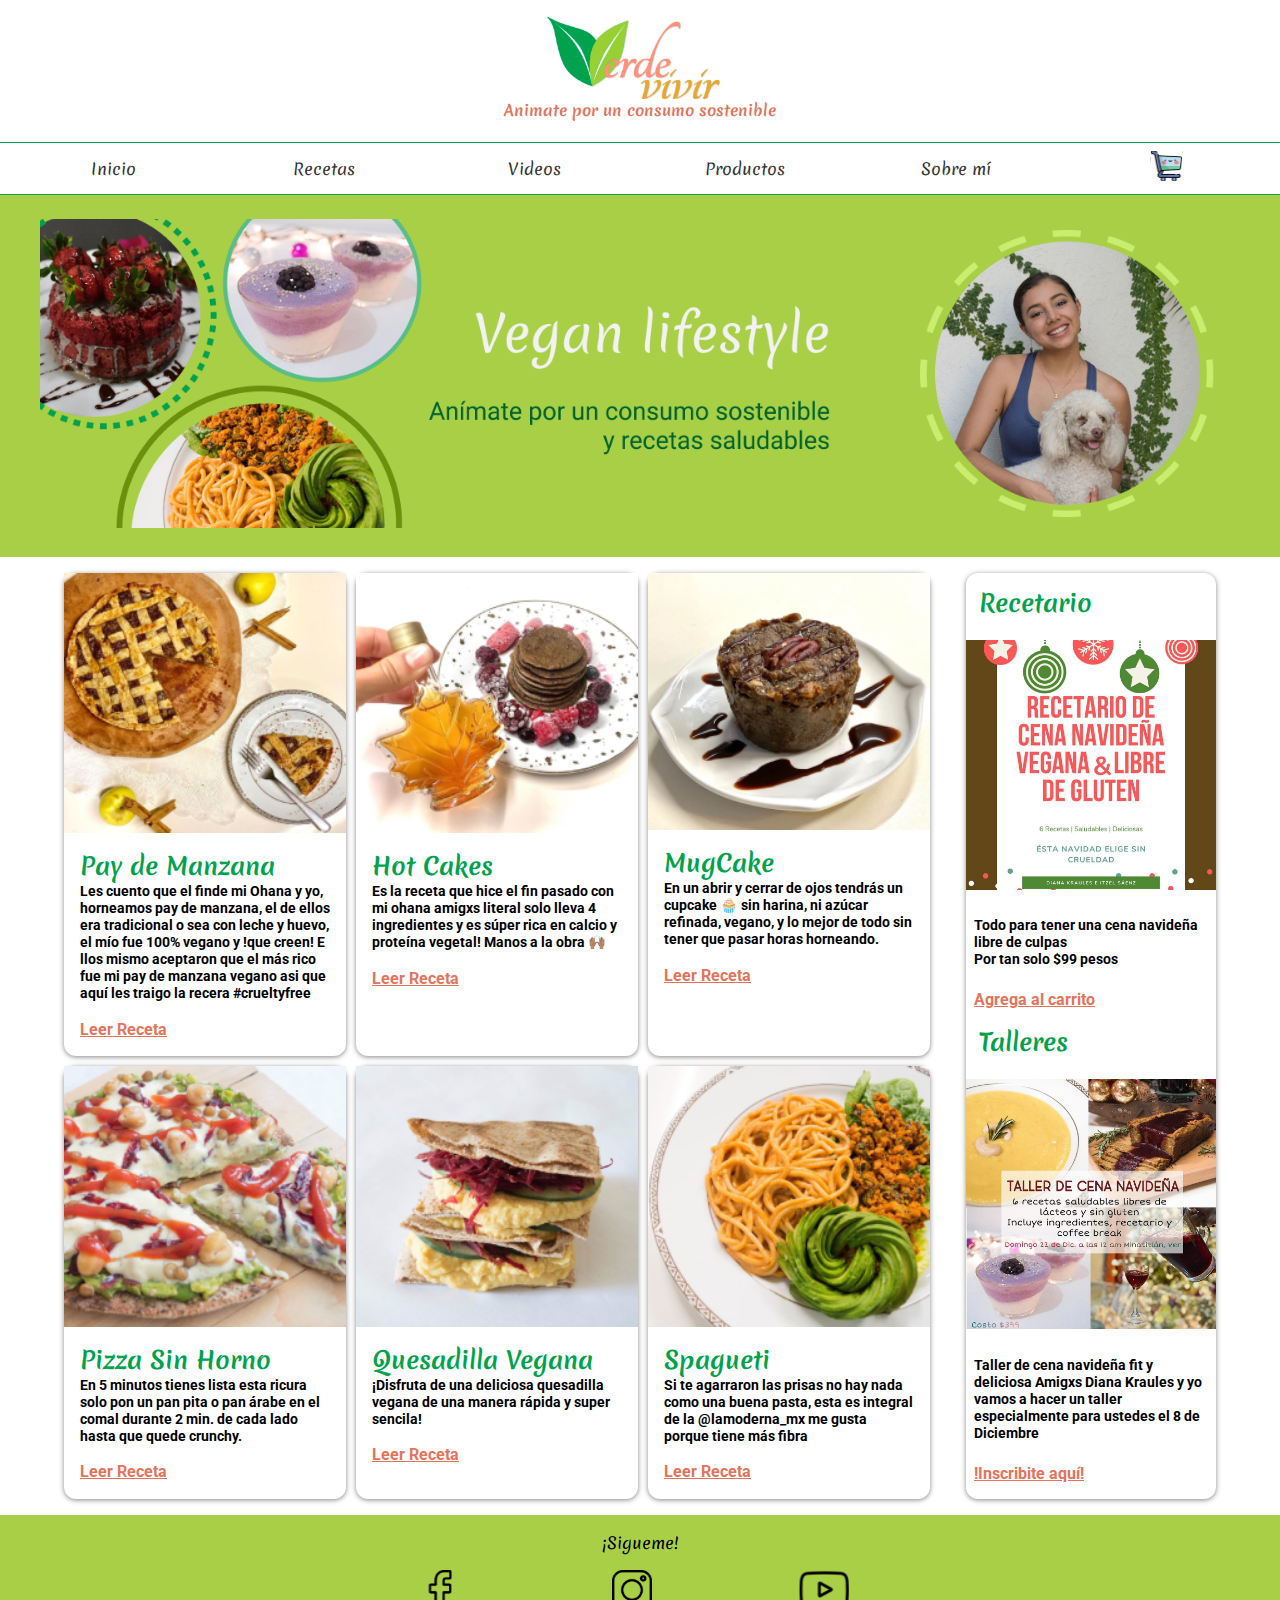
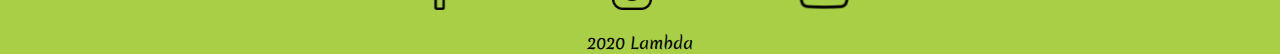
<file: index.html>
<!DOCTYPE html>
<html lang="en">

<head>
    <meta charset="UTF-8">
    <meta name="viewport" content="width=device-width, initial-scale=1">
    <link rel="stylesheet" href="assets/css/styles.css">
    <link rel="shortcut icon" href="/assets/img/favicon.jpeg" type="image/x-icon">
    <title>Verde Vivir</title>
</head>
    <!-- Revisión total del proyecto para corrección -->
<body>
    <header class="main-header">
        <img class="img" src="/assets/img/LogoVerdeVivir.png" alt="Logo Verde Vivir">
        <h2 class="main-header__title">Animate por un consumo sostenible</h2>
    </header>
    
    <div class="toggle"><div class="main-menu-toggle" id="main-emnu-toggle"></div></div>
    
    <nav class="main-nav" id="main-nav">
        <ul class="main-menu">
        <!-- <li class="main-menu"> -->
            <li class="main-menu__item"><a class="main-menu__link center-content fixed_1" href="index.html">Inicio</a></li>
            <li class="main-menu__item"><a class="main-menu__link center-content fixed_2" href="recetas.html">Recetas</a></li>
            <li class="main-menu__item"><a class="main-menu__link center-content fixed_3" href="videos.html">Videos</a></li>
            <li class="main-menu__item"><a class="main-menu__link center-content" href="productos.html">Productos </a></li>
            <li class="main-menu__item"><a class="main-menu__link center-content fixed_4  last" href="sobremi.html">Sobre mí </a></li>

            <li class="main-menu__item submenu"  id="car-2">
                <img src="assets/img/tienda.svg " width="30px" height="30px" alt="Carrito">
            </li>
                <!-- <div id="carrito">
                                    
                    <table id="lista-carrito" class="u-full-width">
                        <thead>
                            <tr>
                                <th>Imagen</th>
                                <th>Nombre</th>
                                <th>Precio</th>
                                <th></th>
                            </tr>
                        </thead>
                        <tbody></tbody>
                    </table>

                    <a href="#" id="vaciar-carrito" class="button u-full-width">Vaciar Carrito</a>
            </div> -->
        </ul>
    </nav>
    
    <section class="container-showcase">

        <div class="showcase">
                <div><img src="assets/img/Flyer-Inicio.png" alt="Inicio"></div>
        </div>
    </section>

    <main>
        <div class="top-container l-container">
             <section class="cards">
                 <div class="cards-item">   
                     <img src="assets/img/recetas/pay-manzana.png" alt="Pay De Manzana">
                     <div class="cards-container">
                         <h2 class="cards-item__title">Pay de Manzana</h2>
                         <p class=" cards-item__paragraph">Les cuento que el finde mi Ohana y yo, horneamos 
                             pay de manzana, el de ellos era tradicional o sea con leche y huevo,
                             el mío fue 100% vegano y !que creen! E llos mismo aceptaron
                             que el más rico fue mi pay de manzana vegano asi que aquí les traigo la recera 
                             #crueltyfree
                         </p>
                         <strong><a class="cards-item__link" href="/recetas/pay-manzana.html">Leer Receta</a></strong>
                        </div>
                        <!-- <img src="assets/img/recetas/icon-star.svg" alt=""> -->
                    </div>
                    
                    <div class="cards-item">
                        <img src="assets/img/recetas/hotcakes.png" alt="Hot Cakes">
                        <div class="cards-container">
                            <h2 class="cards-item__title">Hot Cakes</h2>
                            <p class=" cards-item__paragraph">Es la receta que hice el fin pasado con mi ohana amigxs literal solo lleva 4 ingredientes y es súper rica en calcio y proteína vegetal! Manos a la obra 🙌🏽 
                            </p>
                            <a class="cards-item__link" href="/recetas/hotcakes.html">Leer Receta</a>
                        </div>
                        <!-- <img src="assets/img/recetas/icon-star.svg" alt=""> -->
                    </div>
                    
                    <div class="cards-item">
                        <img src="assets/img/recetas/mugcake.png" alt="MugCake">
                        <div class="cards-container">
                            <h2 class="cards-item__title">MugCake</h2>
                            <p class=" cards-item__paragraph">En un abrir y cerrar de ojos tendrás un cupcake 🧁 sin harina, ni azúcar refinada, vegano, y lo mejor de todo sin tener que pasar horas horneando. 
                            </p>
                            <a class="cards-item__link" href="/recetas/mugcake.html">Leer Receta</a>
                        </div>
                        <!-- <img src="assets/img/recetas/icon-star.svg" alt=""> -->
                 </div>
 
                 <div class="cards-item">
                     <img src="assets/img/recetas/pizza.png" alt="Pizza">
                     <div class="cards-container">
                         <h2 class="cards-item__title">Pizza Sin Horno</h2>
                         <p class=" cards-item__paragraph">En 5 minutos tienes lista esta ricura solo pon un pan pita o pan árabe en el comal durante 2 min. de cada lado hasta que quede crunchy. 
                         </p>
                         <a class="cards-item__link" href="/recetas/pizza.html">Leer Receta</a>

                     </div>
                     <!-- <img src="assets/img/recetas/icon-star.svg" alt=""> -->
                 </div>
 
                 <div class="cards-item">
                     <img src="assets/img/recetas/Quesadilla-vegana.png" alt="Quesadilla-vegana">
                     <div class="cards-container">
                         <h2 class="cards-item__title">Quesadilla Vegana</h2>
                         <p class=" cards-item__paragraph">¡Disfruta de una deliciosa quesadilla vegana de una manera rápida y super sencila!
                         </p>
                         <a class="cards-item__link" href="/recetas/quesadilla-vegana.html">Leer Receta</a>

                     </div>
                     <!-- <img src="assets/img/recetas/icon-star.svg" alt=""> -->
                 </div>
 
                 <div class="cards-item">
                     <img src="assets/img/recetas/spagueti.png" alt="Spagueti">
                     <div class="cards-container">
                         <h2 class="cards-item__title">Spagueti</h2>
                         <p class=" cards-item__paragraph">Si te agarraron las prisas no hay nada como una buena pasta, esta es integral de la @lamoderna_mx me gusta porque tiene más fibra 
                         </p>
                         <a class="cards-item__link" href="/recetas/spagueti.html">Leer Receta</a>

                     </div>
                     <!-- <img src="assets/img/recetas/icon-star.svg" alt=""> -->
                 </div>

                 
                 
             </section>
 
             <aside class="recipe" >
                 <div class="recipe-container" >
                     <div class="recipe-card"  >
                         <h2 class="recipe-card__title">Recetario</h2>
                         <img class="recipe-image" src="assets/img/recetario.jpg" alt="Recetario">
                         <p class="recipe-card__paragraph">Todo para tener una cena navideña libre
                             de culpas <br>
                             Por tan solo $<span class="precio">99</span> pesos
                         </p>
                         <a id="recetario" class="recipe-card__link"  href="#" data-id="1">Agrega al carrito</a>
                     </div>
                 </div>
 
                 <div class="recipe-container">
                     <div class="recipe-card" >
                         <h2 class="recipe-card__title">Talleres</h2>
                         <img  class="recipe-image" src="assets/img/taller.jpg" alt="Taller">
                         <p class="recipe-card__paragraph">Taller de cena navideña fit y deliciosa
                             Amigxs Diana Kraules y yo vamos a hacer un taller
                             especialmente para ustedes el 8 de Diciembre
                         </p>
                         <a  id="recetario" class="recipe-card__link"  href="#"><span class="precio">!Inscribite aquí!</span></a>
                     </div>
                 </div>
             </aside>
 
            </div>   
     </main>

    <footer class="footer">
        <p class=" paragraph center-content">¡Sigueme!</p>
        <div class="icons-footer">
            <div class="img"><a  href="https://web.facebook.com/Verde-Vivir-157670398181432/" target="_blank"><img src="/assets/img/facebook-f-brands.svg" width="40px" height="40px" alt="Facebook"></a></div>
            <div class="img"><a  href="https://www.instagram.com/verdevivir_itzel/" target="_blank"><img src="/assets/img/instagram-brands.svg" width="40px" height="40px" alt="Instagram"></a></div>
            <div class="img"><a  href="https://www.youtube.com/channel/UCIsFM0e0sieB-L5U8tbuBEQ" target="_blank"><img src="/assets/img/youtube-brands.svg" width="40px" height="40px" alt="Instagram"></a></div>
        </div>
       <div class="center-content"> <a href="/organigrama.html" class="footer-paragraph ">2020 Lambda</a></div>
    </footer>

    <!-- <div id="confirmed" class="confirmed"><div id="confirmedCustom" class="confirmedCustom">Su compra se ha agregado al carrito</div></div> -->

    <script src="/assets/js/main.js"></script>
    <script src="/assets/js/car.js"></script>
    <script src="/assets/js/local.js"></script>

    
</body>

</html>
</file>
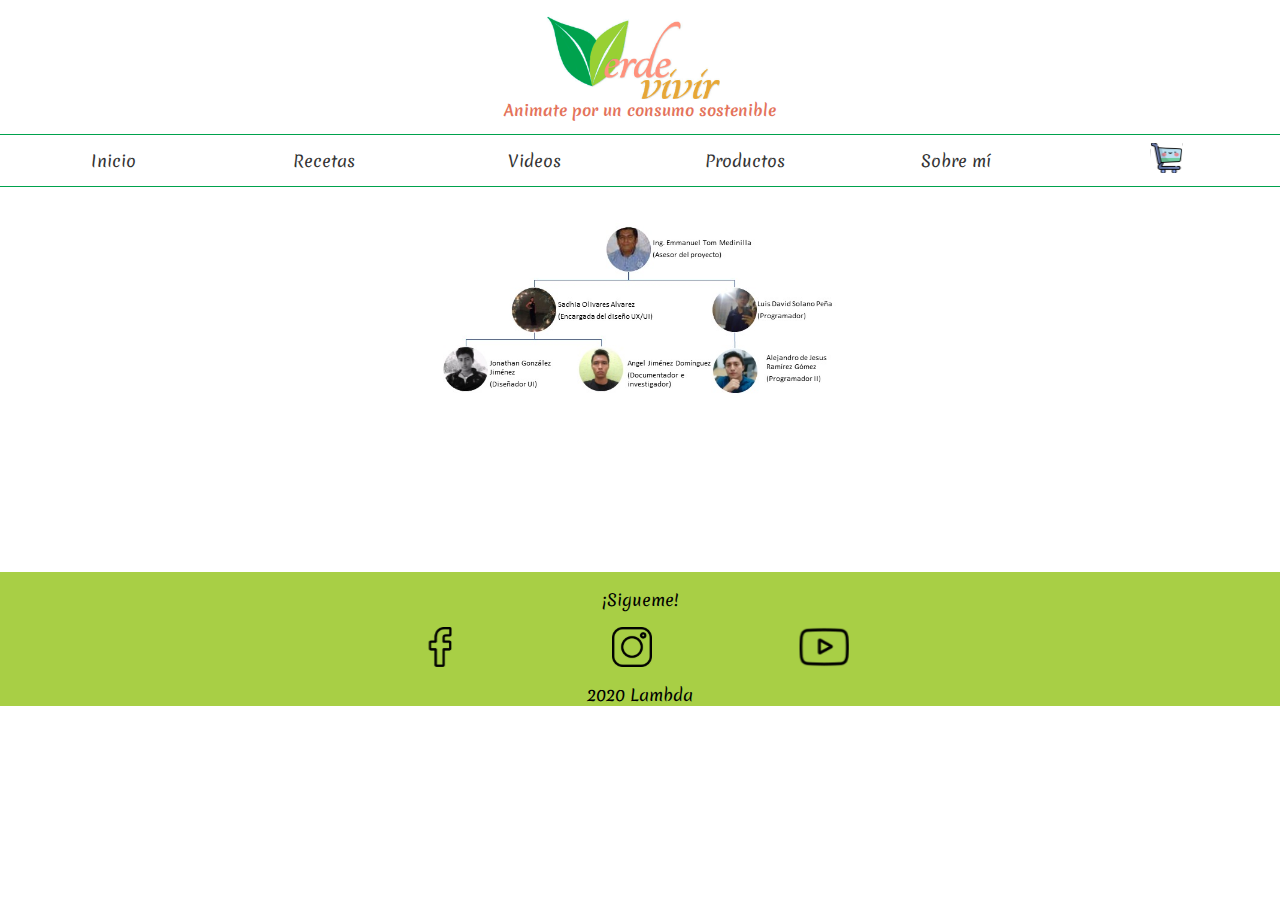
<file: organigrama.html>
<!DOCTYPE html>
<html lang="en">

<head>
    <meta charset="UTF-8">
    <meta name="viewport" content="width=device-width, initial-scale=1.0">
    <link rel="stylesheet" href="assets/css/styles.css">
    <link rel="shortcut icon" href="/assets/img/favicon.jpeg" type="image/x-icon">

    <title>Verde Vivir</title>
</head>

<body>
    <header class="main-header">
        <img class="img" src="/assets/img/LogoVerdeVivir.png" alt="Logo Verde Vivir">
        <h2 class="main-header__title">Animate por un consumo sostenible</h2>
    </header>
    <nav class="main-nav">
        <ul class="main-menu">
            <li class="main-menu__item"><a class="main-menu__link center-content fixed_1" href="index.html">Inicio</a></li>
            <li class="main-menu__item"><a class="main-menu__link center-content fixed_2" href="recetas.html">Recetas</a></li>
            <li class="main-menu__item"><a class="main-menu__link center-content fixed_3" href="videos.html">Videos</a></li>
            <li class="main-menu__item"><a class="main-menu__link center-content" href="productos.html">Productos </a>
                <li class="main-menu__item"><a class="main-menu__link center-content fixed_4 last" href="sobremi.html">Sobre mí </a></li>
                </li>
    
                <li class="main-menu__item submenu" id="car-2">
                    <img src="/assets/img/tienda.svg " width="30px" height="30px" alt="Carrito">
                </li>
        </ul>
    </nav>


    <div class="container center-block">
            <div class="center-content"><img class="organigrama"  src="/assets/img/organigrama.jpg" alt="Organigrama De La Empresa"></div>
    </div>
    
  

    <footer class="footer">
        <p class=" paragraph center-content">¡Sigueme!</p>
        <div class="icons-footer">
            <img class="img" src="/assets/img/facebook-f-brands.svg" width="40px" height="40px" alt="Facebook">
            <img class="img" src="/assets/img/instagram-brands.svg" width="40px" height="40px" alt="Instagram">
            <img class="img" src="/assets/img/youtube-brands.svg" width="40px" height="40px" alt="Instagram">
        </div>
        <div class="center-content"> <a href="/organigrama.html" class="footer-paragraph ">2020 Lambda</a></div>

    </footer>

    <script src="/assets/js/main.js"></script>
    <script src="/assets/js/car.js"></script>

</body>

</html>
</file>
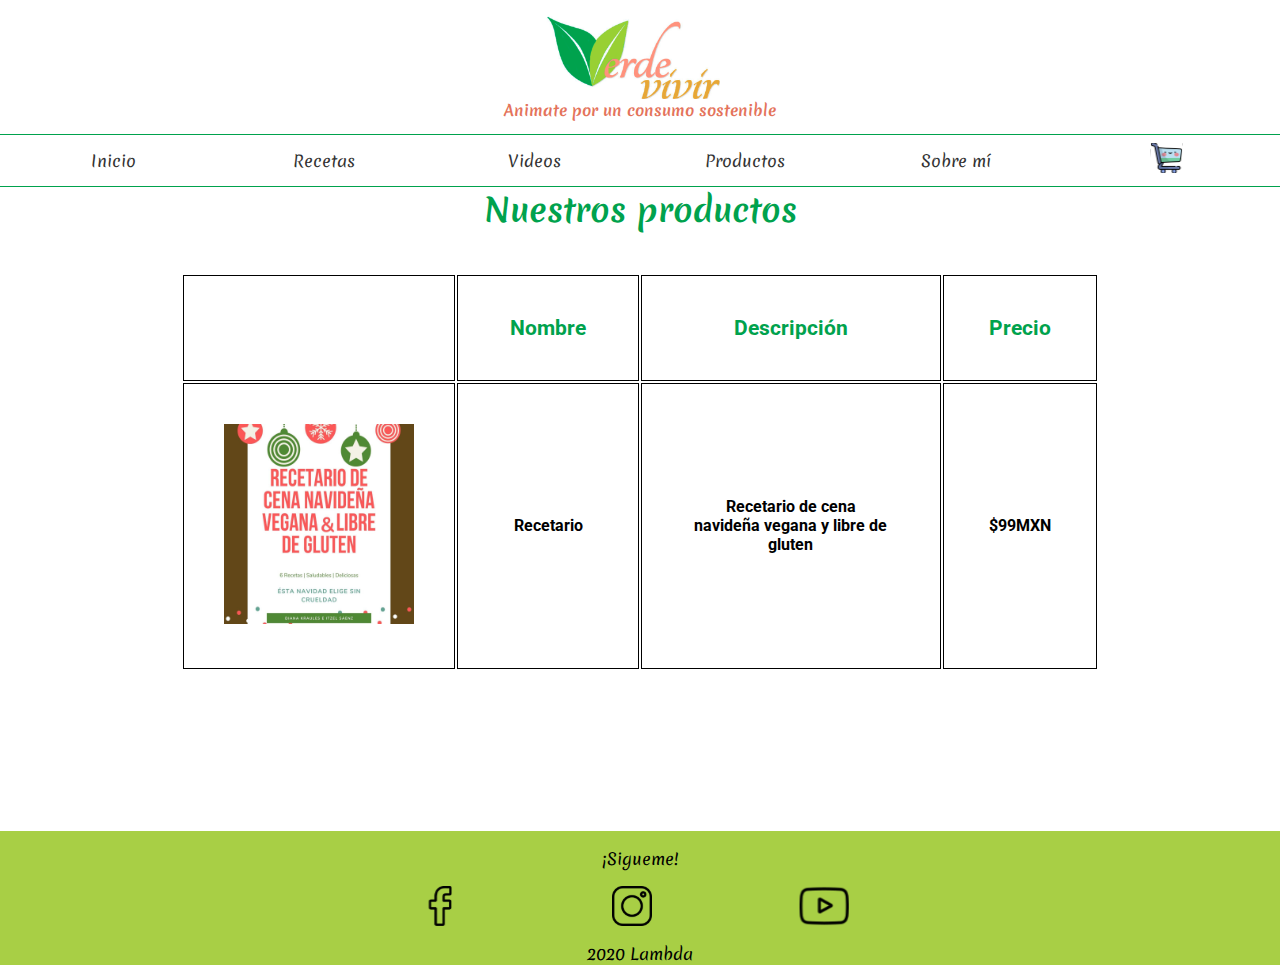
<file: productos.html>
<!DOCTYPE html>
<html lang="en">

<head>
    <meta charset="UTF-8">
    <meta name="viewport" content="width=device-width, initial-scale=1.0">
    <link rel="stylesheet" href="assets/css/styles.css">
    <link rel="shortcut icon" href="/assets/img/favicon.jpeg" type="image/x-icon">

    <title>Verde Vivir</title>
</head>

<body>
    <header class="main-header">
        <img class="img" src="/assets/img/LogoVerdeVivir.png" alt="Logo Verde Vivir">
        <h2 class="main-header__title">Animate por un consumo sostenible</h2>
    </header>
    <nav class="main-nav">
        <ul class="main-menu">
            <li class="main-menu__item"><a class="main-menu__link center-content fixed_1" href="index.html">Inicio</a>
            </li>
            <li class="main-menu__item"><a class="main-menu__link center-content fixed_2"
                    href="recetas.html">Recetas</a></li>
            <li class="main-menu__item"><a class="main-menu__link center-content fixed_3" href="videos.html">Videos</a>
            </li>
            <li class="main-menu__item"><a class="main-menu__link center-content" href="productos.html">Productos </a>
            </li>
            <li class="main-menu__item"><a class="main-menu__link center-content fixed_4 last" href="sobremi.html">Sobre
                    mí </a></li>


            <li class="main-menu__item submenu" id="car-2">
                <img src="assets/img/tienda.svg " width="30px" height="30px" alt="Carrito">
            </li>

            <!-- <div id="carrito">

                    <table id="lista-carrito" class="u-full-width">
                        <thead>
                            <tr>
                                <th>Imagen</th>
                                <th>Nombre</th>
                                <th>Precio</th>
                                <th></th>
                            </tr>
                        </thead>
                        <tbody></tbody>
                    </table>

                    <a href="#" id="vaciar-carrito" class="button u-full-width">Vaciar Carrito</a>
                </div> -->

        </ul>
    </nav>



    <h1 class="center-content cards-item__title">Nuestros productos</h1>

    <div class="l-container container">
        <!-- <div> -->
        <table>
            <thead>
                <tr>
                    <th width="30%"></th>
                    <th class="table-title" width="20%">Nombre</th>
                    <th class="table-title" width="33%">Descripción</th>
                    <th class="table-title" width="33%">Precio</th>
                </tr>
            </thead>
            <tbody>
                <td><img src="/assets/img/recetario.jpg" height="200px" alt=""></td>
                <td class="center-content">Recetario</td>
                <td class="center-content">Recetario de cena<br> navideña vegana y libre de gluten </td>
                <td class="center-content">$99MXN</td>
            </tbody>
        </table>

        <!-- </div> -->
    </div>


    <footer class="footer">
        <p class=" paragraph center-content">¡Sigueme!</p>
        <div class="icons-footer">
            <img class="img" src="/assets/img/facebook-f-brands.svg" width="40px" height="40px" alt="Facebook">
            <img class="img" src="/assets/img/instagram-brands.svg" width="40px" height="40px" alt="Instagram">
            <img class="img" src="/assets/img/youtube-brands.svg" width="40px" height="40px" alt="Instagram">
        </div>
        <div class="center-content"> <a href="/organigrama.html" class="footer-paragraph ">2020 Lambda</a></div>


    </footer>

    <script src="/assets/js/main.js"></script>
    <script src="/assets/js/car.js"></script>
    <script src="/assets/js/local.js"></script>
</body>

</html>
</file>
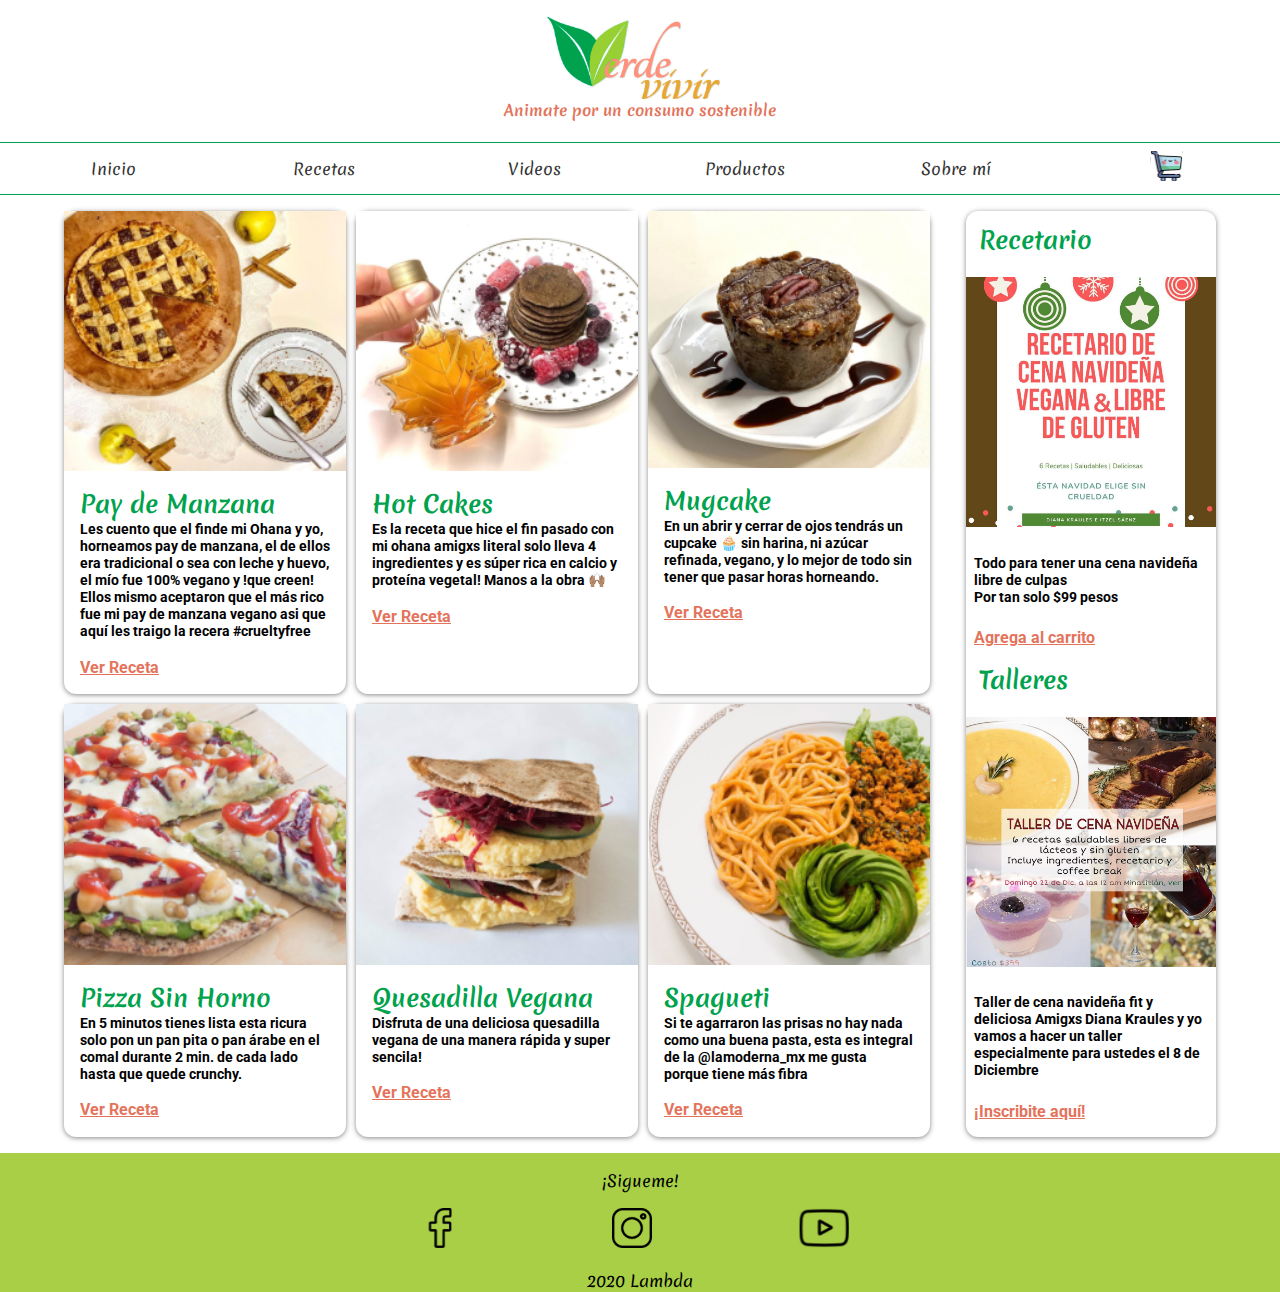
<file: recetas.html>
<!DOCTYPE html>
<html lang="en">
<head>
    <meta charset="UTF-8">
    <meta name="viewport" content="width=device-width, initial-scale=1.0">
    <link rel="stylesheet" href="assets/css/styles.css">
    <link rel="shortcut icon" href="/assets/img/favicon.jpeg" type="image/x-icon">

    <title>Verde Vivir</title>
</head>

<body>
    <header class="main-header">
        <img class="img" src="/assets/img/LogoVerdeVivir.png" alt="Logo Verde Vivir">
        <h2 class="main-header__title">Animate por un consumo sostenible</h2>
    </header>

    <div class="toggle"><div class="main-menu-toggle" id="main-menu-toggle"></div></div>
        <nav class="main-nav" id="main-nav">
        <ul class="main-menu">
            <li class="main-menu__item"><a class="main-menu__link center-content fixed_1" href="index.html">Inicio</a></li>
            <li class="main-menu__item"><a class="main-menu__link center-content fixed_2" href="recetas.html">Recetas</a></li>
            <li class="main-menu__item"><a class="main-menu__link center-content fixed_3" href="videos.html">Videos</a></li>
            <li class="main-menu__item"><a class="main-menu__link center-content" href="productos.html">Productos </a>
            <li class="main-menu__item"><a class="main-menu__link center-content fixed_4 last" href="sobremi.html">Sobre mí </a></li>
            </li>

            <li class="main-menu__item submenu" id="car-2">
                <img src="assets/img/tienda.svg " width="30px" height="30px" alt="Carrito">
            </li>
                <!-- <div id="carrito">
                                    
                    <table id="lista-carrito" class="u-full-width">
                        <thead>
                            <tr>
                                <th>Imagen</th>
                                <th>Nombre</th>
                                <th>Precio</th>
                                <th></th>
                            </tr>
                        </thead>
                        <tbody></tbody>
                    </table>

                    <a href="#" id="vaciar-carrito" class="button u-full-width">Vaciar Carrito</a>
            </div> -->
            
        </ul>
    </nav>

    <main>
       <div class="l-container top-container center-block">
            <section class="cards">
                <div class="cards-item">
                    <img src="assets/img/recetas/pay-manzana.png" alt="Pay De Manzana">
                    <div class="cards-container">
                        <h2 class="cards-item__title">Pay de Manzana</h2>
                        <p class=" cards-item__paragraph">Les cuento que el finde mi Ohana y yo, horneamos 
                            pay de manzana, el de ellos era tradicional o sea con leche y huevo,
                            el mío fue 100% vegano y !que creen! Ellos mismo aceptaron
                            que el más rico fue mi pay de manzana vegano asi que aquí les traigo la recera 
                            #crueltyfree
                        </p>
                        <a class="cards-item__link" href="/recetas/pay-manzana.html">Ver Receta</a>
                    </div>
                    <!-- <img src="assets/img/recetas/icon-star.svg" alt=""> -->
                </div>

                <div class="cards-item">
                    <img src="assets/img/recetas/hotcakes.png" alt="Hot Cakes">
                    <div class="cards-container">
                        <h2 class="cards-item__title">Hot Cakes</h2>
                        <p class=" cards-item__paragraph">Es la receta que hice el fin pasado con mi ohana amigxs literal solo lleva 4 ingredientes y es súper rica en calcio y proteína vegetal! Manos a la obra 🙌🏽 
                        </p>
                        <a class="cards-item__link" href="/recetas/hotcakes.html">Ver Receta</a>
                    </div>
                    <!-- <img src="assets/img/recetas/icon-star.svg" alt=""> -->
                </div>

                <div class="cards-item">
                    <img src="assets/img/recetas/mugcake.png" alt="Mugcake">
                    <div class="cards-container">
                        <h2 class="cards-item__title">Mugcake</h2>
                        <p class=" cards-item__paragraph">
                            En un abrir y cerrar de ojos tendrás un cupcake 🧁 sin harina, ni azúcar refinada, vegano, y lo mejor de todo sin tener que pasar horas horneando.
                        </p>
                        <a  class="cards-item__link" href="/recetas/mugcake.html">Ver Receta</a>
                    </div>
                </div>

                <div class="cards-item">
                    <img src="assets/img/recetas/pizza.png" alt="Pizza">
                    <div class="cards-container">
                        <h2 class="cards-item__title">Pizza Sin Horno</h2>
                        <p class=" cards-item__paragraph">
                            En 5 minutos tienes lista esta ricura solo pon un pan pita o pan árabe en el comal durante 2 min. de cada lado hasta que quede crunchy. 
                        </p>
                        <a class="cards-item__link" href="/recetas/pizza.html">Ver Receta</a>
                    </div>
                </div>

                <div class="cards-item">
                    <img src="assets/img/recetas/Quesadilla-vegana.png" alt="Quesadilla-vegana">
                    <div class="cards-container">
                        <h2 class="cards-item__title">Quesadilla Vegana</h2>
                        <p class=" cards-item__paragraph">
                            Disfruta de una deliciosa quesadilla vegana de una manera rápida y super sencila!
                        </p>
                        <a class="cards-item__link" href="/recetas/quesadilla-vegana.html">Ver Receta</a>
                    </div>
                </div>

                <div class="cards-item">
                    <img src="assets/img/recetas/spagueti.png" alt="Spagueti">
                    <div class="cards-container">
                        <h2 class="cards-item__title">Spagueti</h2>
                        <p class=" cards-item__paragraph">Si te agarraron las prisas no hay nada como una buena pasta, esta es integral de la @lamoderna_mx me gusta porque tiene más fibra
                        </p>
                        <a class="cards-item__link" href="/recetas/spagueti.html">Ver Receta</a>
                    </div>
                </div>
        
            </section>

            <aside class="recipe">
                <div class="recipe-container">
                    <div class="recipe-container" >
                        <div class="recipe-card"  >
                            <h2 class="recipe-card__title">Recetario</h2>
                            <img class="recipe-image" src="assets/img/recetario.jpg" alt="Recetario">
                            <p class="recipe-card__paragraph">Todo para tener una cena navideña libre
                                de culpas <br>
                                Por tan solo $<span class="precio">99</span> pesos
                            </p>
                            <a id="recetario" class="recipe-card__link"  href="#" data-id="3">Agrega al carrito</a>
                        </div>
                    </div>
                </div>

                <div class="recipe-container">
                    <div class="recipe-card">
                        <h2 class="recipe-card__title">Talleres</h2>
                        <img src="assets/img/taller.jpg" alt="Taller">
                        <p class="recipe-card__paragraph">Taller de cena navideña fit y deliciosa
                            Amigxs Diana Kraules y yo vamos a hacer un taller
                            especialmente para ustedes el 8 de Diciembre
                        </p>
                        <a class="recipe-card__link" href="#">¡Inscribite aquí!</a>
                    </div>
                </div>
            </aside>

       </div>   
    </main>

    <footer class="footer">
        <p class=" paragraph center-content">¡Sigueme!</p>
        <div class="icons-footer">
            <div class="img"><a  href="https://web.facebook.com/Verde-Vivir-157670398181432/" target="_blank"><img src="/assets/img/facebook-f-brands.svg" width="40px" height="40px" alt="Facebook"></a></div>
            <div class="img"><a  href="https://www.instagram.com/verdevivir_itzel/" target="_blank"><img src="/assets/img/instagram-brands.svg" width="40px" height="40px" alt="Instagram"></a></div>
            <div class="img"><a  href="https://www.youtube.com/channel/UCIsFM0e0sieB-L5U8tbuBEQ" target="_blank"><img src="/assets/img/youtube-brands.svg" width="40px" height="40px" alt="Instagram"></a></div>
        </div>
        <div class="center-content"> <a href="/organigrama.html" class="footer-paragraph ">2020 Lambda</a></div>

    </footer>

    <script src="/assets/js/main.js"></script>
    <script src="/assets/js/car.js"></script>
    <script src="/assets/js/local.js"></script>
</body>

</html>
</file>
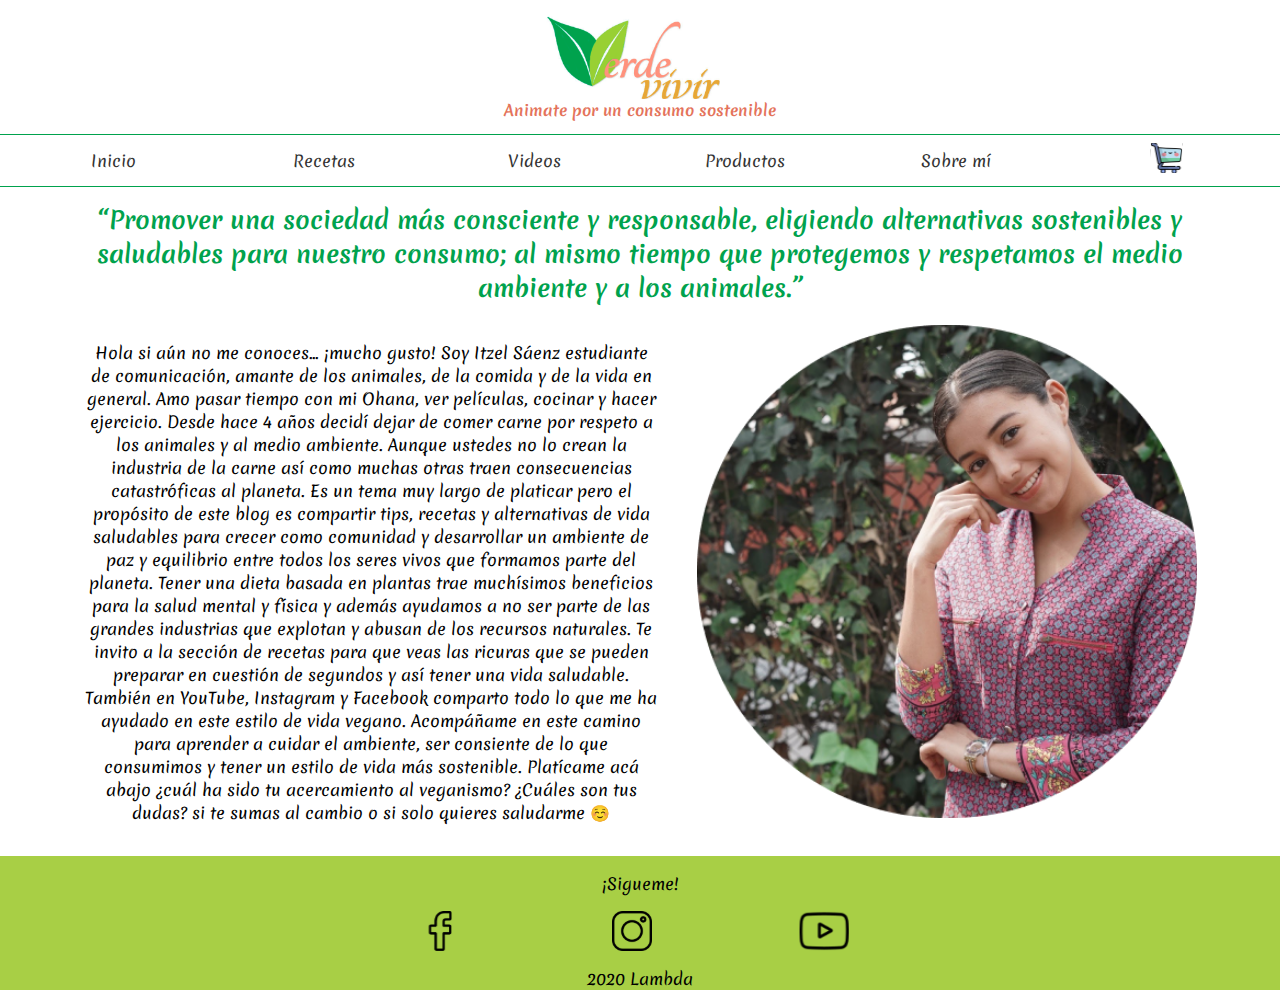
<file: sobremi.html>
<!DOCTYPE html>
<html lang="en">

<head>
    <meta charset="UTF-8">
    <meta name="viewport" content="width=device-width, initial-scale=1.0">
    <link rel="stylesheet" href="assets/css/styles.css">
    <link rel="shortcut icon" href="/assets/img/favicon.jpeg" type="image/x-icon">

    <title>Verde Vivir</title>
</head>

<body>
    <header class="main-header">
        <img class="img" src="/assets/img/LogoVerdeVivir.png" alt="Logo Verde Vivir">
        <h2 class="main-header__title">Animate por un consumo sostenible</h2>
    </header>
    <nav class="main-nav">
        <ul class="main-menu">
            <li class="main-menu__item"><a class="main-menu__link center-content fixed_1" href="index.html">Inicio</a></li>
            <li class="main-menu__item"><a class="main-menu__link center-content fixed_2" href="recetas.html">Recetas</a></li>
            <li class="main-menu__item"><a class="main-menu__link center-content fixed_3" href="videos.html">Videos</a></li>
            <li class="main-menu__item"><a class="main-menu__link center-content" href="productos.html">Productos </a></li>
            <li class="main-menu__item"><a class="main-menu__link center-content fixed_4  last" href="sobremi.html">Sobre mí </a></li>

            <li class="main-menu__item submenu"  id="car-2">
                <img src="assets/img/tienda.svg " width="30px" height="30px" alt="Carrito">
            </li>
        </ul>
    </nav>


    <div class="l-container container-about">
        <h2 class="center-content objetivo">“Promover una sociedad más consciente y responsable, eligiendo alternativas sostenibles y saludables para nuestro consumo; al mismo tiempo que protegemos y respetamos el medio ambiente y a los animales.”</h2>
        <div class="center-content container-information">

            <p class="container-paragraph">Hola si aún no me conoces... ¡mucho gusto! Soy Itzel Sáenz estudiante de comunicación, amante de los animales, de la comida y de la vida en general. Amo pasar tiempo con mi Ohana, ver películas, cocinar y hacer ejercicio. 
                Desde hace 4 años decidí dejar de comer carne por respeto a los animales y al medio ambiente. Aunque ustedes no lo crean la industria de la carne así como muchas otras traen consecuencias catastróficas al planeta. Es un tema muy largo de platicar pero el propósito de este blog es compartir tips, recetas y alternativas de vida saludables para crecer como comunidad y desarrollar un ambiente de paz y equilibrio entre todos los seres vivos que formamos parte del planeta.
                Tener una dieta basada en plantas trae muchísimos beneficios para la salud mental y física y además ayudamos a no ser parte de las grandes industrias que explotan y abusan de los recursos naturales.
                Te invito a la sección de recetas para que veas las ricuras que se pueden preparar en cuestión de segundos y así tener una vida saludable. También en YouTube, Instagram y Facebook comparto todo lo que me ha ayudado en este estilo de vida vegano.
                 Acompáñame en este camino para aprender a cuidar el ambiente, ser consiente de lo que consumimos y tener un estilo de vida más sostenible. Platícame acá abajo ¿cuál ha sido tu acercamiento al veganismo? ¿Cuáles son tus dudas? si te sumas al cambio o si solo quieres saludarme ☺️</p>
            <div><img class="profile-itzel" src="/assets/img/profile-itzel.png" alt="Itzel"></div>
        </div>
    </div>
  

    <footer class="footer">
        <p class=" paragraph center-content">¡Sigueme!</p>
        <div class="icons-footer">
            <img class="img" src="/assets/img/facebook-f-brands.svg" width="40px" height="40px" alt="Facebook">
            <img class="img" src="/assets/img/instagram-brands.svg" width="40px" height="40px" alt="Instagram">
            <img class="img" src="/assets/img/youtube-brands.svg" width="40px" height="40px" alt="Instagram">
        </div>
        <div class="center-content"> <a href="/organigrama.html" class="footer-paragraph ">2020 Lambda</a></div>


    </footer>

    <script src="/assets/js/main.js"></script>
    <script src="/assets/js/local.js"></script>
    <script src="/assets/js/car.js"></script>

</body>

</html>
</file>
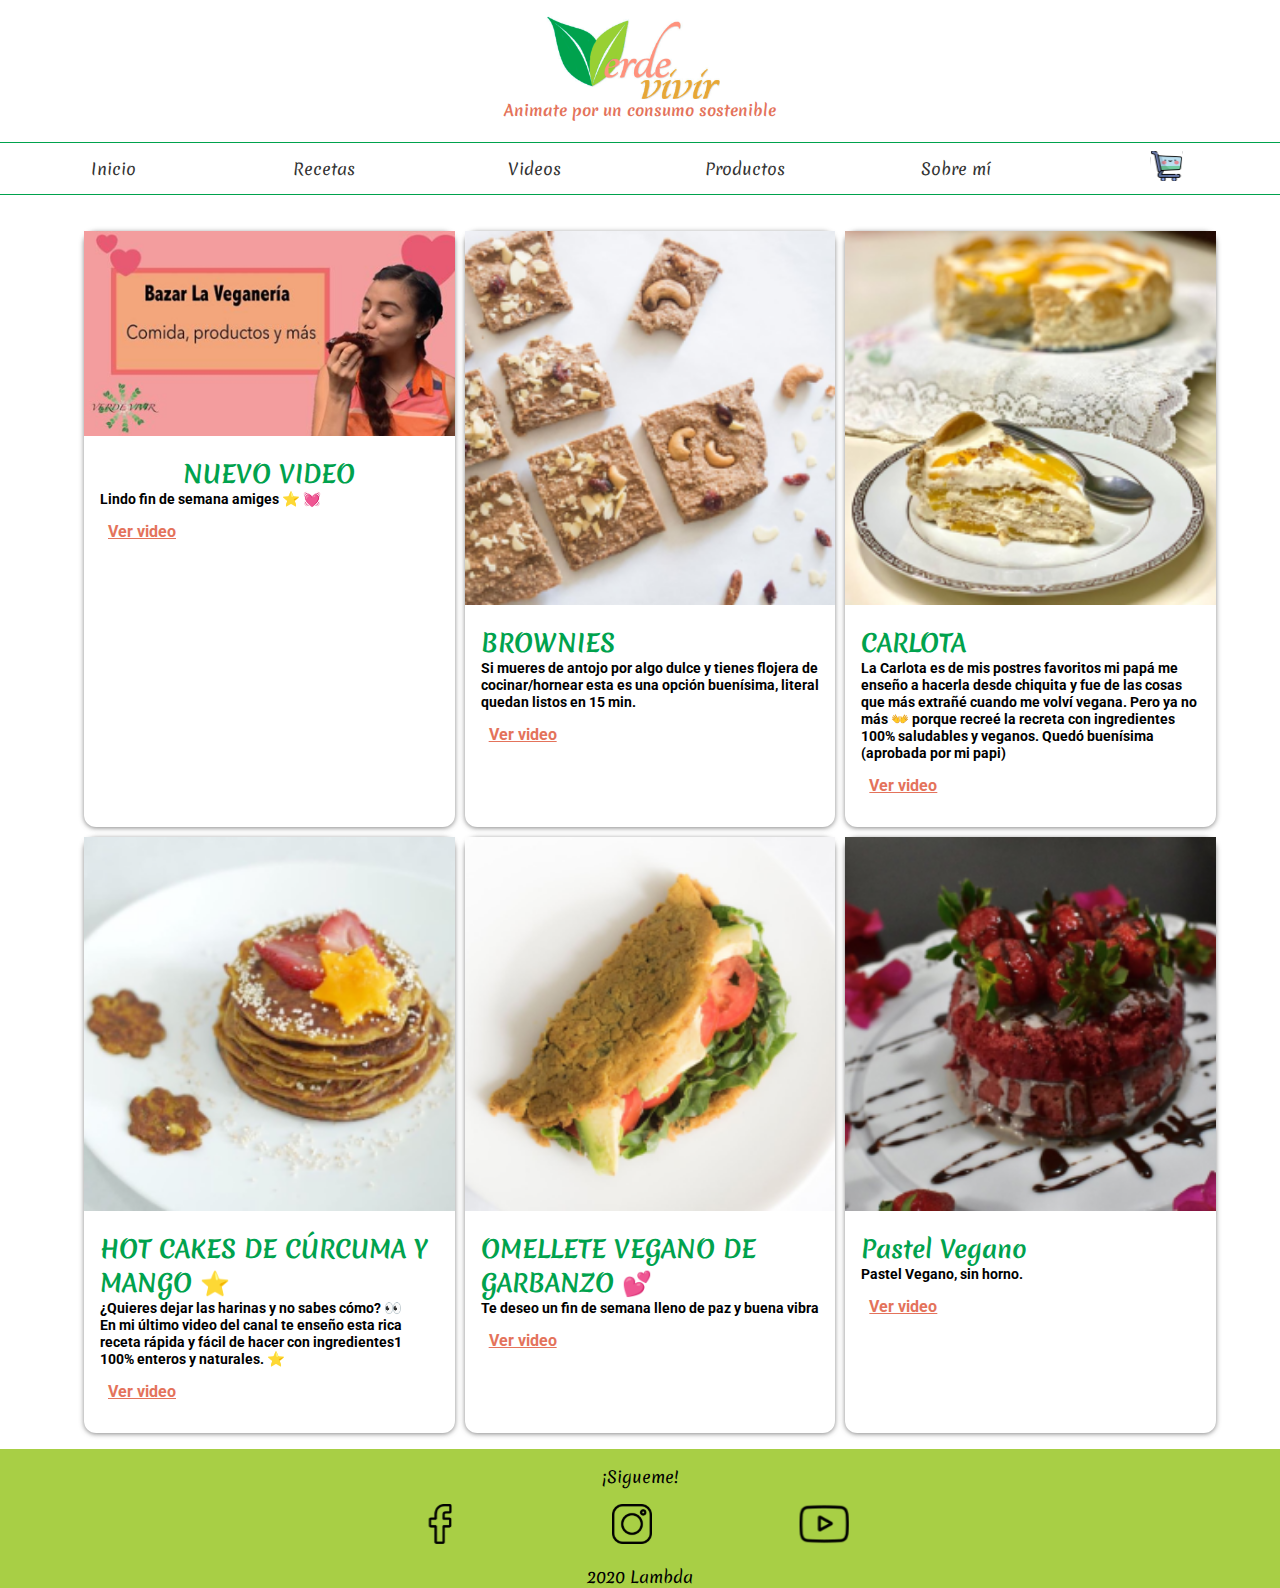
<file: videos.html>
<!DOCTYPE html>
<html lang="en">

<head>
    <meta charset="UTF-8">
    <meta name="viewport" content="width=device-width, initial-scale=1.0">
    <link rel="stylesheet" href="assets/css/styles.css">
    <link rel="shortcut icon" href="/assets/img/favicon.jpeg" type="image/x-icon">

    <title>Verde Vivir</title>
</head>

<body>
    <header class="main-header">
        <img class="img" src="/assets/img/LogoVerdeVivir.png" alt="Logo Verde Vivir">
        <h2 class="main-header__title">Animate por un consumo sostenible</h2>
    </header>
    <div class="toggle"><div class="main-menu-toggle" id="main-menu-toggle"></div></div>
        <nav class="main-nav" id="main-nav">
        <ul class="main-menu">
            <li class="main-menu__item"><a class="main-menu__link center-content fixed_1" href="index.html">Inicio</a></li>
            <li class="main-menu__item"><a class="main-menu__link center-content fixed_2" href="recetas.html">Recetas</a></li>
            <li class="main-menu__item"><a class="main-menu__link center-content fixed_3" href="videos.html">Videos</a></li>
            <li class="main-menu__item"><a class="main-menu__link center-content" href="productos.html">Productos </a></li>
            <li class="main-menu__item"><a class="main-menu__link center-content fixed_4  last" href="sobremi.html">Sobre mí </a></li>

            <li class="main-menu__item submenu"  id="car-2">
                <img src="assets/img/tienda.svg " width="30px" height="30px" alt="Carrito">
            </li>
        </ul>
    </nav>

    <main>
       <div class="l-container top-container-videos center-block">
            <section class="video-cards">

                <div class="cards-item">
                    <img src="assets/img/videos/video-lindo.png" alt="Video">
                    <div class="cards-container">
                        <h2 class="cards-item__title center-content">NUEVO VIDEO</h2>
                        <p class=" cards-item__paragraph">Lindo fin de semana amiges &#11088; &#128147;
                        </p>
                        <a class="recipe-card__link" href="https://www.youtube.com/watch?v=znfP-B_bgzo" target="_blank">Ver video</a>
                    </div>
                    <!-- <img src="assets/img/recetas/icon-star.svg" alt=""> -->
                </div>

                <div class="cards-item">
                    <img src="assets/img/videos/brownies.png" alt="Brownies">
                    <div class="cards-container">
                        <h2 class="cards-item__title ">BROWNIES</h2>
                        <p class=" cards-item__paragraph">
                            Si mueres de antojo por algo dulce y tienes flojera de cocinar/hornear esta es una opción buenísima,
                            literal quedan listos en 15 min.
                        </p>
                        <a class="recipe-card__link" href="https://www.youtube.com/watch?v=dHpYrRmnwd8&t=18s" target="_blank">Ver video</a>

                    </div>
                    <!-- <img src="assets/img/recetas/icon-star.svg" alt=""> -->
                </div>

                <div class="cards-item">
                    <img src="assets/img/videos/carlota.png" alt="Carlota">
                    <div class="cards-container">
                        <h2 class="cards-item__title">CARLOTA</h2>
                        <p class=" cards-item__paragraph">La Carlota es de mis postres favoritos mi papá me enseño a hacerla desde chiquita y fue de las cosas que más extrañé cuando me volví vegana. Pero ya no más &#128080; porque recreé la recreta con ingredientes 100% saludables y veganos. Quedó buenísima (aprobada por mi papi)
                        </p>
                         <a class="recipe-card__link" href="https://www.youtube.com/watch?v=LVNKtngg4zA&t=350s" target="_blank">Ver video</a>
                    </div>
                    <!-- <img src="assets/img/recetas/icon-star.svg" alt=""> -->
                </div>

                <div class="cards-item">
                    <img src="assets/img/videos/hotcakes.png" alt="Hot Cakes">
                    <div class="cards-container">
                        <h2 class="cards-item__title">HOT CAKES DE CÚRCUMA Y MANGO &#11088; </h2>
                        <p class=" cards-item__paragraph">¿Quieres dejar las harinas y no sabes cómo? &#128064; <br>
                        En mi último video del canal te enseño esta rica receta rápida y fácil de hacer con ingredientes1 100% enteros y naturales. &#11088;     
                        </p>
                        <a class="recipe-card__link" href="https://www.youtube.com/watch?v=Y7sH822ED58&t=8s" target="_blank">Ver video</a>
                    </div>
                </div>

                <div class="cards-item">
                    <img src="assets/img/videos/Omelette.png" alt="Omelette">
                    <div class="cards-container">
                        <h2 class="cards-item__title">OMELLETE VEGANO DE GARBANZO &#128149;</h2>
                        <p class=" cards-item__paragraph">Te deseo un fin de semana lleno de paz  y buena vibra</p>
                        <a class="recipe-card__link" href="https://www.youtube.com/watch?v=XbOr3LIECmk&t=38s" target="_blank">Ver video</a>
                    </div>
                    <!-- <img src="assets/img/recetas/icon-star.svg" alt=""> -->
                </div>

                <div class="cards-item">
                    <img src="assets/img/videos/pastel-vegano.png" alt="Pastel Vegano">
                    <div class="cards-container">
                        <h2 class="cards-item__title">Pastel Vegano</h2>
                        <p class=" cards-item__paragraph">Pastel Vegano, sin horno.
                        </p>
                        <a class="recipe-card__link" href="https://www.youtube.com/watch?v=io9kp2Inxes" target="_blank">Ver video</a>
                    </div>
                    <!-- <img src="assets/img/recetas/icon-star.svg" alt=""> -->
                </div>
            </section>
       </div>   
    </main>

    <footer class="footer">
        <p class=" paragraph center-content">¡Sigueme!</p>
        <div class="icons-footer">
            <div class="img"><a  href="https://web.facebook.com/Verde-Vivir-157670398181432/" target="_blank"><img src="/assets/img/facebook-f-brands.svg" width="40px" height="40px" alt="Facebook"></a></div>
            <div class="img"><a  href="https://www.instagram.com/verdevivir_itzel/" target="_blank"><img src="/assets/img/instagram-brands.svg" width="40px" height="40px" alt="Instagram"></a></div>
            <div class="img"><a  href="https://www.youtube.com/channel/UCIsFM0e0sieB-L5U8tbuBEQ" target="_blank"><img src="/assets/img/youtube-brands.svg" width="40px" height="40px" alt="Instagram"></a></div>
        </div>
        <div class="center-content"> <a href="/organigrama.html" class="footer-paragraph ">2020 Lambda</a></div>

    </footer>
    <script src="/assets/js/main.js"></script>
    <script src="/assets/js/car.js"></script>
    <script src="/assets/js/local.js"></script>

</body>

</html>
</file>
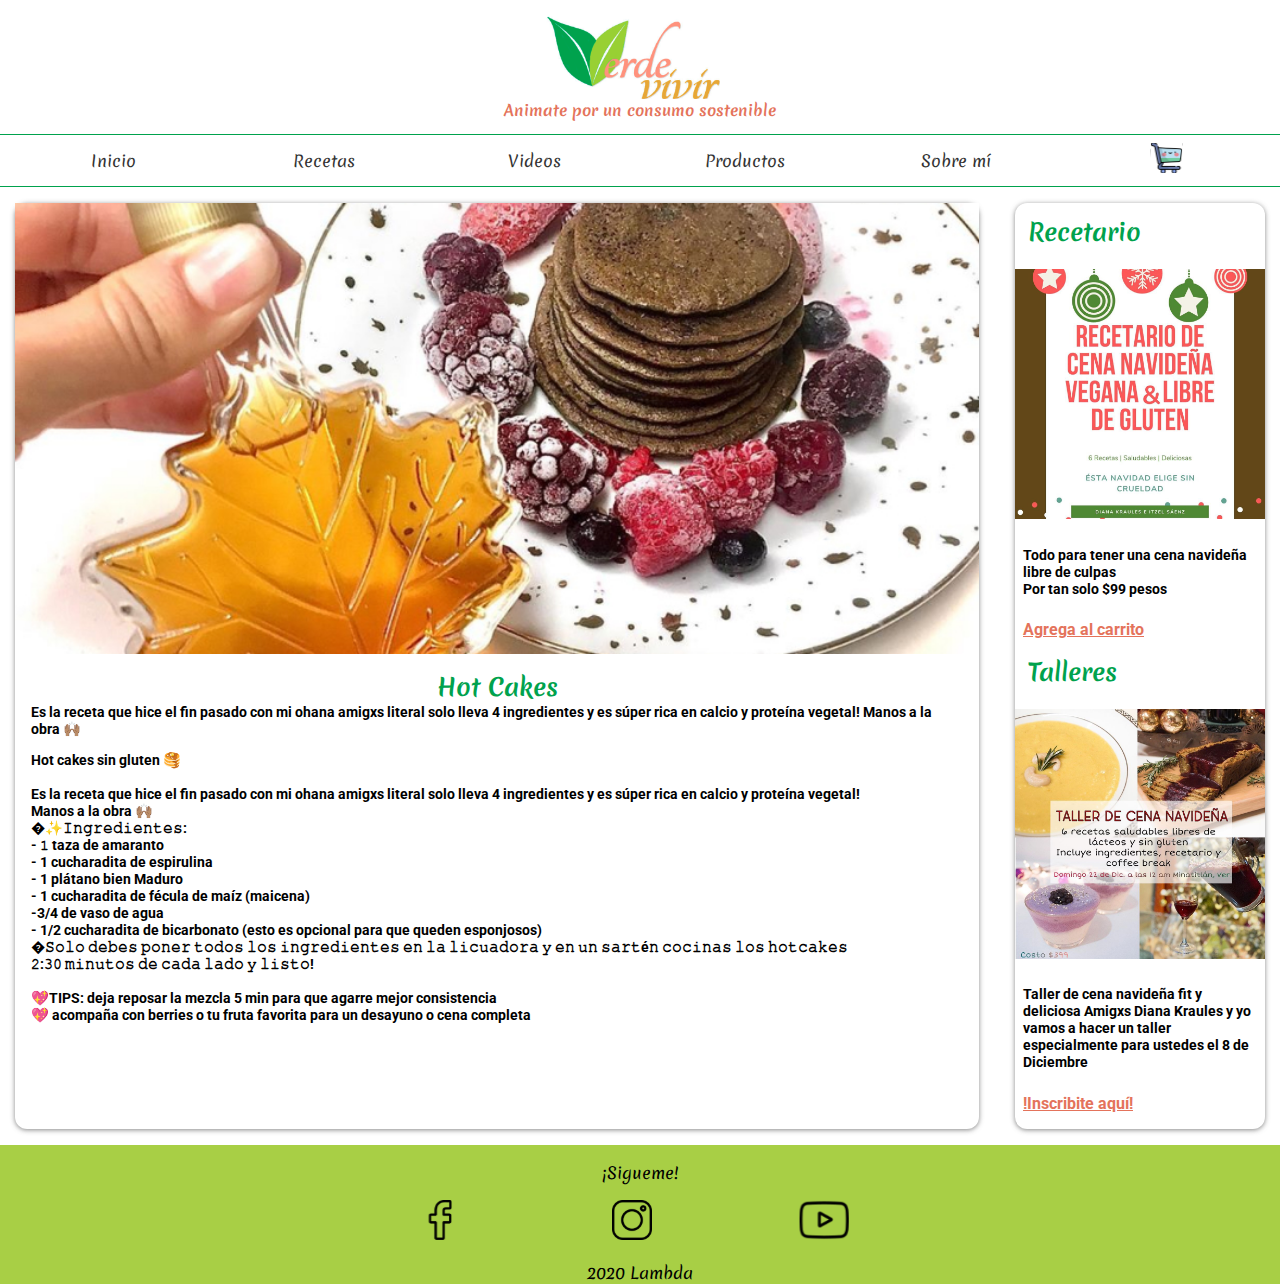
<file: recetas/hotcakes.html>
<!DOCTYPE html>
<html lang="en">
<head>
    <meta charset="UTF-8">
    <meta name="viewport" content="width=device-width, initial-scale=1.0">
    <link rel="stylesheet" href="/assets/css/styles.css">
    <link rel="shortcut icon" href="/assets/img/favicon.jpeg" type="image/x-icon">

    <title>Verde Vivir</title>
</head>
<body>
    <header class="main-header">
        <img class="img" src="/assets/img/LogoVerdeVivir.png" alt="Logo Verde Vivir">
        <h2 class="main-header__title">Animate por un consumo sostenible</h2>
    </header>
    <nav class="main-nav">
        <ul class="main-menu">      
            <li class="main-menu__item"><a class="main-menu__link center-content fixed_1" href="../index.html">Inicio</a></li>
            <li class="main-menu__item"><a class="main-menu__link center-content fixed_2" href="../recetas.html">Recetas</a></li>
            <li class="main-menu__item"><a class="main-menu__link center-content fixed_3" href="../videos.html">Videos</a></li>
            <li class="main-menu__item"><a class="main-menu__link center-content" href="productos.html">Productos </a>
                <li class="main-menu__item"><a class="main-menu__link center-content fixed_4 last" href="sobremi.html">Sobre mí </a></li>
                </li>
    
                <li class="main-menu__item submenu" id="car-2">
                    <img src="/assets/img/tienda.svg " width="30px" height="30px" alt="Carrito">
                </li>
        </ul>
    </nav>
    
    <main>
       <div class="top-container center-block">
            <section class="cards-recipe cards">
                <div class="cards-item">
                    <div class="image"><img src="/assets/img/recetas/recet-hotcake.jpg" alt="Hot Cakes"></div>
                    <div class="cards-container">
                        <h2 class="cards-item__title center-content">Hot Cakes</h2>
                        <p class=" cards-item__paragraph">Es la receta que hice el fin pasado con mi ohana amigxs literal solo lleva 4 ingredientes y es súper rica en calcio y proteína vegetal! Manos a la obra 🙌🏽

                        </p>

                        <pre class="text">
Hot cakes sin gluten 🥞

Es la receta que hice el fin pasado con mi ohana amigxs literal solo lleva 4 ingredientes y es súper rica en calcio y proteína vegetal! 
Manos a la obra 🙌🏽
�✨𝙸𝚗𝚐𝚛𝚎𝚍𝚒𝚎𝚗𝚝𝚎𝚜:
- 𝟷 taza de amaranto
- 1 cucharadita de espirulina
- 1 plátano bien Maduro
- 1 cucharadita de fécula de maíz (maicena)
-3/4 de vaso de agua
- 1/2 cucharadita de bicarbonato (esto es opcional para que queden esponjosos)
�𝚂𝚘𝚕𝚘 𝚍𝚎𝚋𝚎𝚜 𝚙𝚘𝚗𝚎𝚛 𝚝𝚘𝚍𝚘𝚜 𝚕𝚘𝚜 𝚒𝚗𝚐𝚛𝚎𝚍𝚒𝚎𝚗𝚝𝚎𝚜 𝚎𝚗 𝚕𝚊 𝚕𝚒𝚌𝚞𝚊𝚍𝚘𝚛𝚊 𝚢 𝚎𝚗 𝚞𝚗 𝚜𝚊𝚛𝚝é𝚗 𝚌𝚘𝚌𝚒𝚗𝚊𝚜 𝚕𝚘𝚜 𝚑𝚘𝚝𝚌𝚊𝚔𝚎𝚜 
𝟸:𝟹𝟶 𝚖𝚒𝚗𝚞𝚝𝚘𝚜 𝚍𝚎 𝚌𝚊𝚍𝚊 𝚕𝚊𝚍𝚘 𝚢 𝚕𝚒𝚜𝚝𝚘!

💖TIPS: deja reposar la mezcla 5 min para que agarre mejor consistencia
💖 acompaña con berries o tu fruta favorita para un desayuno o cena completa
                                                 
                        </pre>
                    </div>
                    <!-- <img src="assets/img/recetas/icon-star.svg" alt=""> -->
                </div>
            </section>
    
            <aside class="recipe">
                <div class="recipe-container">
                    <div class="recipe-card">
                        <h2 class="recipe-card__title">Recetario</h2>
                        <img src="/assets/img/recetario.jpg" alt="Recetario">
                        <p class="recipe-card__paragraph">Todo para tener una cena navideña libre
                            de culpas <br>
                            Por tan solo $<span class="precio">99</span> pesos
                        </p>
                        <a id="recetario" class="recipe-card__link"  href="#" data-id="4">Agrega al carrito</a>
                    </div>
                </div>
    
                <div class="recipe-container">
                    <div class="recipe-card">
                        <h2 class="recipe-card__title">Talleres</h2>
                        <img src="/assets/img/taller.jpg" alt="Taller">
                        <p class="recipe-card__paragraph">Taller de cena navideña fit y deliciosa
                            Amigxs Diana Kraules y yo vamos a hacer un taller
                            especialmente para ustedes el 8 de Diciembre
                        </p>
                        <a class="recipe-card__link" href="#">!Inscribite aquí!</a>
                    </div>
                </div>
            </aside>
    
       </div>   
    </main>
    
    <footer class="footer">
        <p class=" paragraph center-content">¡Sigueme!</p>
        <div class="icons-footer">
            <div class="img"><a  href="https://web.facebook.com/Verde-Vivir-157670398181432/" target="_blank"><img src="/assets/img/facebook-f-brands.svg" width="40px" height="40px" alt="Facebook"></a></div>
            <div class="img"><a  href="https://www.instagram.com/verdevivir_itzel/" target="_blank"><img src="/assets/img/instagram-brands.svg" width="40px" height="40px" alt="Instagram"></a></div>
            <div class="img"><a  href="https://www.youtube.com/channel/UCIsFM0e0sieB-L5U8tbuBEQ" target="_blank"><img src="/assets/img/youtube-brands.svg" width="40px" height="40px" alt="Instagram"></a></div>
        </div>
        <div class="center-content"> <a href="/organigrama.html" class="footer-paragraph ">2020 Lambda</a></div>

    </footer>
    <script src="/assets/js/main.js"></script>
    <script src="/assets/js/car.js"></script>
    <script src="/assets/js/local.js"></script>

</body>
</html>
</file>
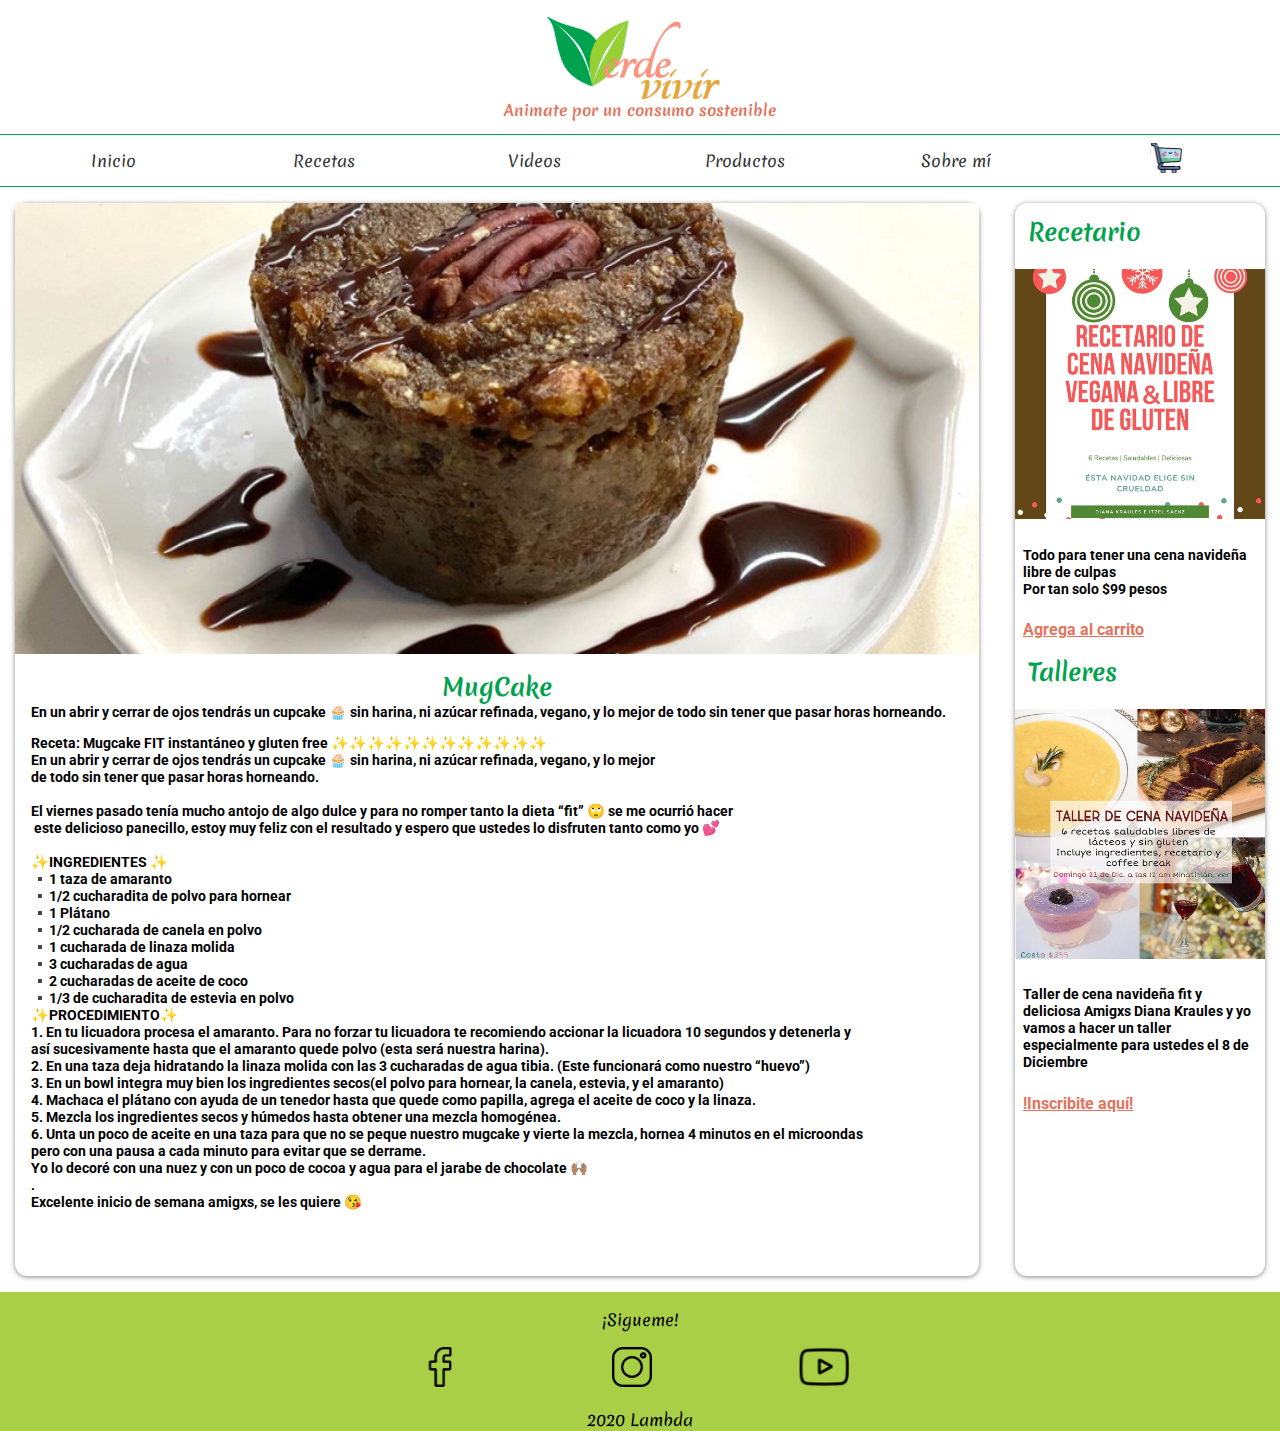
<file: recetas/mugcake.html>
<!DOCTYPE html>
<html lang="en">
<head>
    <meta charset="UTF-8">
    <meta name="viewport" content="width=device-width, initial-scale=1.0">
    <link rel="stylesheet" href="/assets/css/styles.css">
    <link rel="shortcut icon" href="/assets/img/favicon.jpeg" type="image/x-icon">

    <title>Verde Vivir</title>
</head>
<body>
    <header class="main-header">
        <img class="img" src="/assets/img/LogoVerdeVivir.png" alt="Logo Verde Vivir">
        <h2 class="main-header__title">Animate por un consumo sostenible</h2>
    </header>
    <nav class="main-nav">
        <ul class="main-menu">      
            <li class="main-menu__item"><a class="main-menu__link center-content fixed_1" href="../index.html">Inicio</a></li>
            <li class="main-menu__item"><a class="main-menu__link center-content fixed_2" href="../recetas.html">Recetas</a></li>
            <li class="main-menu__item"><a class="main-menu__link center-content fixed_3" href="../videos.html">Videos</a></li>
            <li class="main-menu__item"><a class="main-menu__link center-content" href="productos.html">Productos </a>
                <li class="main-menu__item"><a class="main-menu__link center-content fixed_4 last" href="sobremi.html">Sobre mí </a></li>
                </li>
    
                <li class="main-menu__item submenu" id="car-2">
                    <img src="/assets/img/tienda.svg " width="30px" height="30px" alt="Carrito">
                </li>
        </ul>
    </nav>
    
    <main>
       <div class="top-container center-block">
            <section class="cards-recipe cards">
                <div class="cards-item">
                    <div class="image"><img src="/assets/img/recetas/recet-mugcake.jpg" alt="MugCake"></div>
                    <div class="cards-container">
                        <h2 class="cards-item__title center-content">MugCake</h2>
                        <p class=" cards-item__paragraph">En un abrir y cerrar de ojos tendrás un cupcake 🧁 sin harina, ni azúcar refinada, vegano, y lo mejor de todo sin tener que pasar horas horneando.

                        </p>

                        <pre class="text">
Receta: Mugcake FIT instantáneo y gluten free ✨✨✨✨✨✨✨✨✨✨✨✨
En un abrir y cerrar de ojos tendrás un cupcake 🧁 sin harina, ni azúcar refinada, vegano, y lo mejor 
de todo sin tener que pasar horas horneando.

El viernes pasado tenía mucho antojo de algo dulce y para no romper tanto la dieta “fit” 🙄 se me ocurrió hacer
 este delicioso panecillo, estoy muy feliz con el resultado y espero que ustedes lo disfruten tanto como yo 💕
                            
✨INGREDIENTES ✨
▪️1 taza de amaranto
▪️1/2 cucharadita de polvo para hornear
▪️1 Plátano
▪️1/2 cucharada de canela en polvo
▪️1 cucharada de linaza molida
▪️3 cucharadas de agua
▪️2 cucharadas de aceite de coco
▪️1/3 de cucharadita de estevia en polvo
✨PROCEDIMIENTO✨
1. En tu licuadora procesa el amaranto. Para no forzar tu licuadora te recomiendo accionar la licuadora 10 segundos y detenerla y 
así sucesivamente hasta que el amaranto quede polvo (esta será nuestra harina).
2. En una taza deja hidratando la linaza molida con las 3 cucharadas de agua tibia. (Este funcionará como nuestro “huevo”)
3. En un bowl integra muy bien los ingredientes secos(el polvo para hornear, la canela, estevia, y el amaranto)
4. Machaca el plátano con ayuda de un tenedor hasta que quede como papilla, agrega el aceite de coco y la linaza.
5. Mezcla los ingredientes secos y húmedos hasta obtener una mezcla homogénea.
6. Unta un poco de aceite en una taza para que no se peque nuestro mugcake y vierte la mezcla, hornea 4 minutos en el microondas 
pero con una pausa a cada minuto para evitar que se derrame.
Yo lo decoré con una nuez y con un poco de cocoa y agua para el jarabe de chocolate 🙌🏽
.
Excelente inicio de semana amigxs, se les quiere 😘
                                                    
                        </pre>
                    </div>
                    <!-- <img src="assets/img/recetas/icon-star.svg" alt=""> -->
                </div>
            </section>
    
            <aside class="recipe">
                <div class="recipe-container">
                    <div class="recipe-card">
                        <h2 class="recipe-card__title">Recetario</h2>
                        <img src="/assets/img/recetario.jpg" alt="Recetario">
                        <p class="recipe-card__paragraph">Todo para tener una cena navideña libre
                            de culpas <br>
                            Por tan solo $<span class="precio">99</span> pesos
                        </p>
                        <a id="recetario" class="recipe-card__link"  href="#" data-id="5">Agrega al carrito</a> 
                    </div>
                </div>
    
                <div class="recipe-container">
                    <div class="recipe-card">
                        <h2 class="recipe-card__title">Talleres</h2>
                        <img src="/assets/img/taller.jpg" alt="Taller">
                        <p class="recipe-card__paragraph">Taller de cena navideña fit y deliciosa
                            Amigxs Diana Kraules y yo vamos a hacer un taller
                            especialmente para ustedes el 8 de Diciembre
                        </p>
                        <a class="recipe-card__link" href="#">!Inscribite aquí!</a>
                    </div>
                </div>
            </aside>
    
       </div>   
    </main>
    
    <footer class="footer">
        <p class=" paragraph center-content">¡Sigueme!</p>
        <div class="icons-footer">
            <div class="img"><a  href="https://web.facebook.com/Verde-Vivir-157670398181432/" target="_blank"><img src="/assets/img/facebook-f-brands.svg" width="40px" height="40px" alt="Facebook"></a></div>
            <div class="img"><a  href="https://www.instagram.com/verdevivir_itzel/" target="_blank"><img src="/assets/img/instagram-brands.svg" width="40px" height="40px" alt="Instagram"></a></div>
            <div class="img"><a  href="https://www.youtube.com/channel/UCIsFM0e0sieB-L5U8tbuBEQ" target="_blank"><img src="/assets/img/youtube-brands.svg" width="40px" height="40px" alt="Instagram"></a></div>
        </div>
        <div class="center-content"> <a href="/organigrama.html" class="footer-paragraph ">2020 Lambda</a></div>

    </footer>
    <script src="/assets/js/main.js"></script>
    <script src="/assets/js/car.js"></script>
    <script src="/assets/js/local.js"></script>
</body>
</html>
</file>
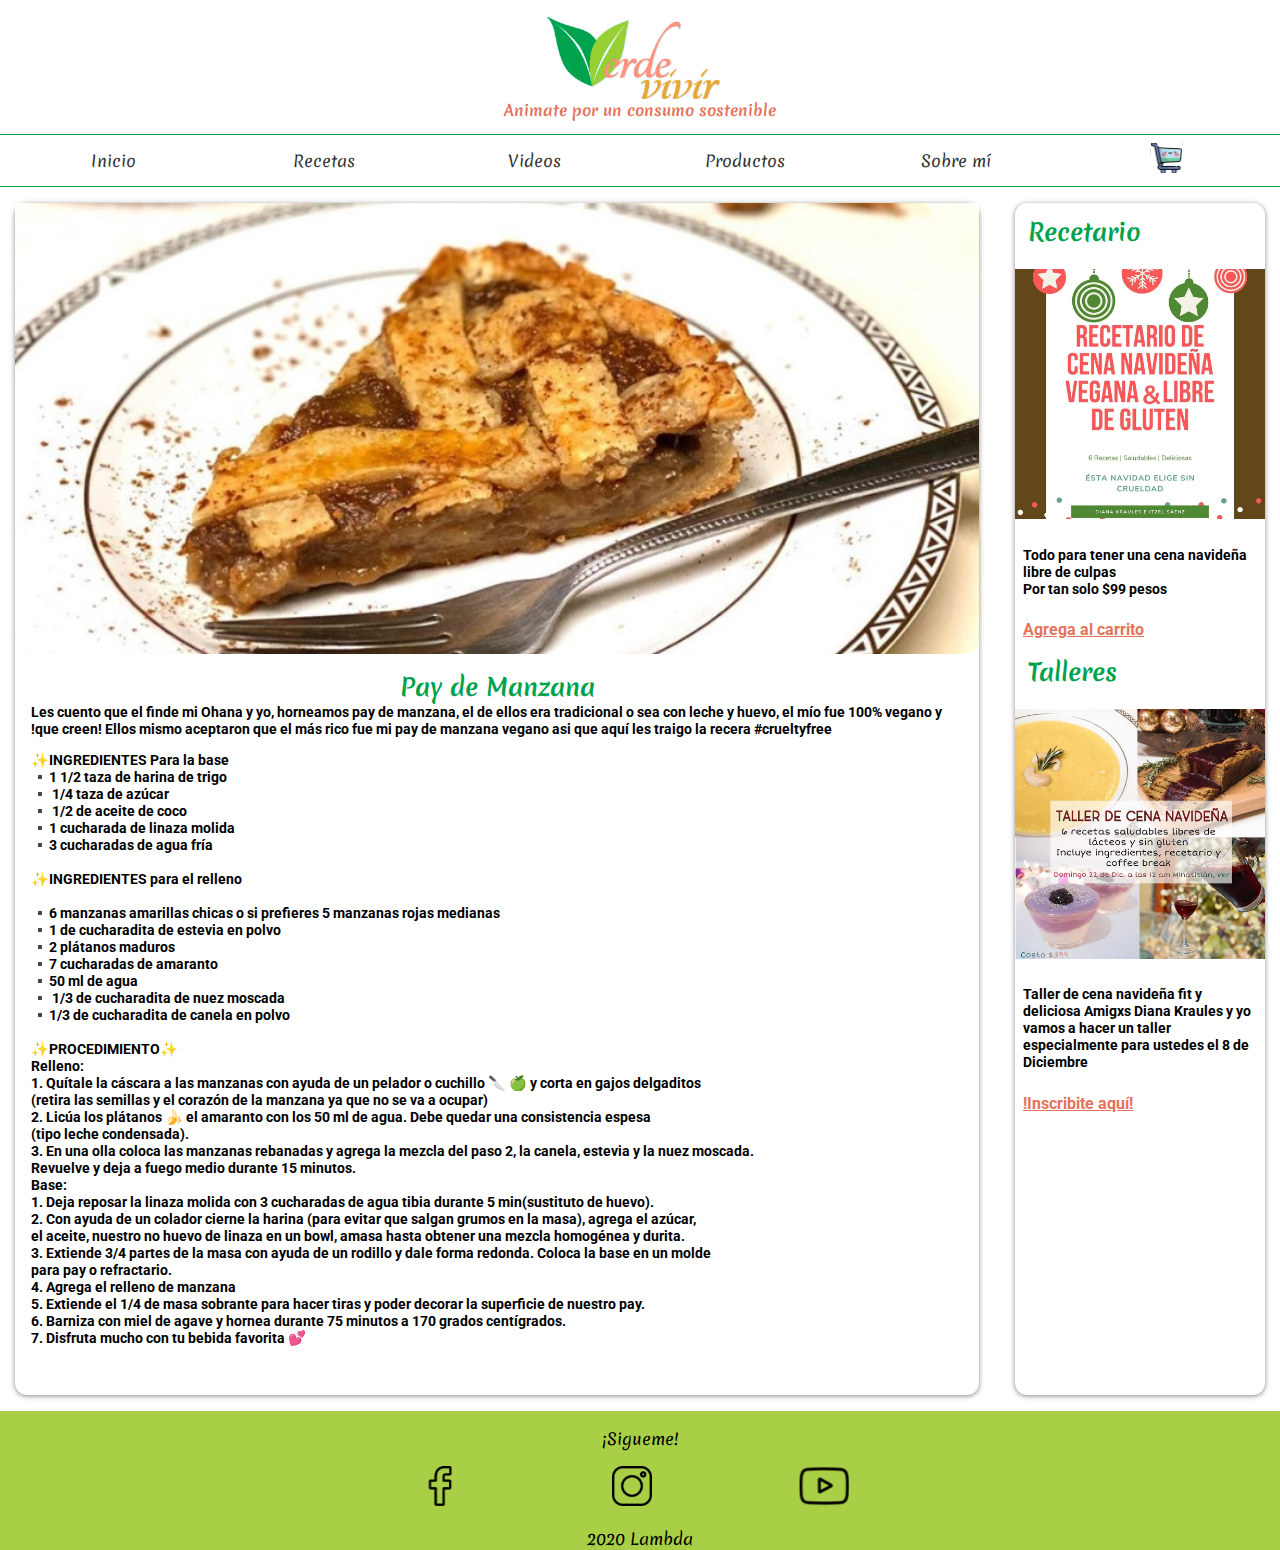
<file: recetas/pay-manzana.html>
<!DOCTYPE html>
<html lang="en">
<head>
    <meta charset="UTF-8">
    <meta name="viewport" content="width=device-width, initial-scale=1.0">
    <link rel="stylesheet" href="/assets/css/styles.css">
    <link rel="shortcut icon" href="/assets/img/favicon.jpeg" type="image/x-icon">

    <title>Verde Vivir</title>
</head>
<body>
    <header class="main-header">
        <img class="img" src="/assets/img/LogoVerdeVivir.png" alt="Logo Verde Vivir">
        <h2 class="main-header__title">Animate por un consumo sostenible</h2>
    </header>
    <nav class="main-nav">
        <ul class="main-menu">      
            <li class="main-menu__item"><a class="main-menu__link center-content fixed_1" href="../index.html">Inicio</a></li>
            <li class="main-menu__item"><a class="main-menu__link center-content fixed_2" href="../recetas.html">Recetas</a></li>
            <li class="main-menu__item"><a class="main-menu__link center-content fixed_3" href="../videos.html">Videos</a></li>
            <li class="main-menu__item"><a class="main-menu__link center-content" href="productos.html">Productos </a>
                <li class="main-menu__item"><a class="main-menu__link center-content fixed_4 last" href="sobremi.html">Sobre mí </a></li>
                </li>
    
                <li class="main-menu__item submenu" id="car-2">
                    <img src="/assets/img/tienda.svg " width="30px" height="30px" alt="Carrito">
                </li>
        </ul>
    </nav>
    
    <main>
       <div class="top-container center-block">
            <section class="cards-recipe cards">
                <div class="cards-item">
                    <div class="image"><img src="/assets/img/recetas/recet-pay.jpg" alt="Pay De Manzana"></div>
                    <div class="cards-container">
                        <h2 class="cards-item__title center-content">Pay de Manzana</h2>
                        <p class=" cards-item__paragraph">Les cuento que el finde mi Ohana y yo, horneamos 
                            pay de manzana, el de ellos era tradicional o sea con leche y huevo,
                            el mío fue 100% vegano y !que creen! Ellos mismo aceptaron
                            que el más rico fue mi pay de manzana vegano asi que aquí les traigo la recera 
                            #crueltyfree
                        </p>

                        <pre class="text">
✨INGREDIENTES Para la base
▪️1 1/2 taza de harina de trigo 
▪️ 1/4 taza de azúcar    
▪️ 1/2 de aceite de coco 
▪️1 cucharada de linaza molida 
▪️3 cucharadas de agua fría

✨INGREDIENTES para el relleno

▪️6 manzanas amarillas chicas o si prefieres 5 manzanas rojas medianas
▪️1 de cucharadita de estevia en polvo
▪️2 plátanos maduros
▪️7 cucharadas de amaranto
▪️50 ml de agua
▪️ 1/3 de cucharadita de nuez moscada
▪️1/3 de cucharadita de canela en polvo

✨PROCEDIMIENTO✨
Relleno:
1. Quítale la cáscara a las manzanas con ayuda de un pelador o cuchillo 🔪 🍏 y corta en gajos delgaditos 
(retira las semillas y el corazón de la manzana ya que no se va a ocupar)
2. Licúa los plátanos 🍌 el amaranto con los 50 ml de agua. Debe quedar una consistencia espesa 
(tipo leche condensada).
3. En una olla coloca las manzanas rebanadas y agrega la mezcla del paso 2, la canela, estevia y la nuez moscada. 
Revuelve y deja a fuego medio durante 15 minutos.
Base:
1. Deja reposar la linaza molida con 3 cucharadas de agua tibia durante 5 min(sustituto de huevo).
2. Con ayuda de un colador cierne la harina (para evitar que salgan grumos en la masa), agrega el azúcar, 
el aceite, nuestro no huevo de linaza en un bowl, amasa hasta obtener una mezcla homogénea y durita.
3. Extiende 3/4 partes de la masa con ayuda de un rodillo y dale forma redonda. Coloca la base en un molde
para pay o refractario.
4. Agrega el relleno de manzana
5. Extiende el 1/4 de masa sobrante para hacer tiras y poder decorar la superficie de nuestro pay.
6. Barniza con miel de agave y hornea durante 75 minutos a 170 grados centígrados.
7. Disfruta mucho con tu bebida favorita 💕                          
                        </pre>
                    </div>
                    <!-- <img src="assets/img/recetas/icon-star.svg" alt=""> -->
                </div>
            </section>
    
            <aside class="recipe">
                <div class="recipe-container">
                    <div class="recipe-card">
                        <h2 class="recipe-card__title">Recetario</h2>
                        <img src="/assets/img/recetario.jpg" alt="Recetario">
                        <p class="recipe-card__paragraph">Todo para tener una cena navideña libre
                            de culpas <br>
                            Por tan solo $<span class="precio">99</span> pesos
                        </p>
                        <a id="recetario" class="recipe-card__link"  href="#" data-id="6">Agrega al carrito</a>
                    </div>
                </div>
    
                <div class="recipe-container">
                    <div class="recipe-card">
                        <h2 class="recipe-card__title">Talleres</h2>
                        <img src="/assets/img/taller.jpg" alt="Taller">
                        <p class="recipe-card__paragraph">Taller de cena navideña fit y deliciosa
                            Amigxs Diana Kraules y yo vamos a hacer un taller
                            especialmente para ustedes el 8 de Diciembre
                        </p>
                        <a class="recipe-card__link" href="#">!Inscribite aquí!</a>
                    </div>
                </div>
            </aside>
    
       </div>   
    </main>
    
    <footer class="footer">
        <p class=" paragraph center-content">¡Sigueme!</p>
        <div class="icons-footer">
            <div class="img"><a  href="https://web.facebook.com/Verde-Vivir-157670398181432/" target="_blank"><img src="/assets/img/facebook-f-brands.svg" width="40px" height="40px" alt="Facebook"></a></div>
            <div class="img"><a  href="https://www.instagram.com/verdevivir_itzel/" target="_blank"><img src="/assets/img/instagram-brands.svg" width="40px" height="40px" alt="Instagram"></a></div>
            <div class="img"><a  href="https://www.youtube.com/channel/UCIsFM0e0sieB-L5U8tbuBEQ" target="_blank"><img src="/assets/img/youtube-brands.svg" width="40px" height="40px" alt="Instagram"></a></div>
        </div>
        <div class="center-content"> <a href="/organigrama.html" class="footer-paragraph ">2020 Lambda</a></div>

    </footer>
    <script src="/assets/js/main.js"></script>
    <script src="/assets/js/car.js"></script>
    <script src="/assets/js/local.js"></script>

</body>
</html>
</file>
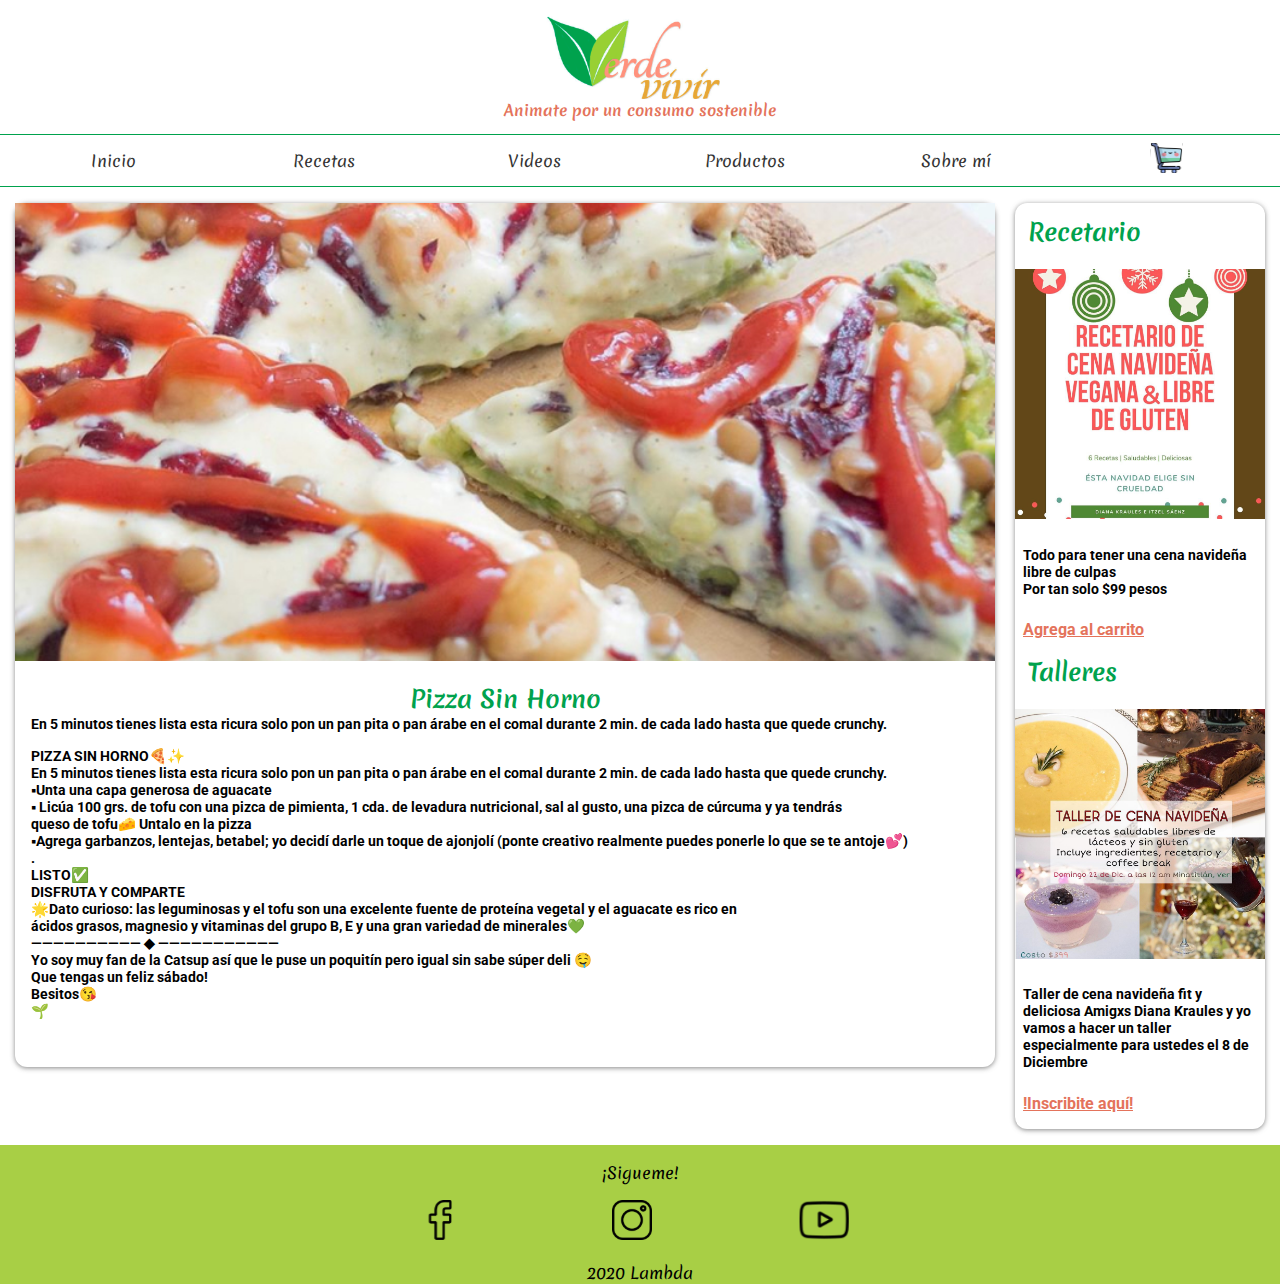
<file: recetas/pizza.html>
<!DOCTYPE html>
<html lang="en">
<head>
    <meta charset="UTF-8">
    <meta name="viewport" content="width=device-width, initial-scale=1.0">
    <link rel="stylesheet" href="/assets/css/styles.css">
    <link rel="shortcut icon" href="/assets/img/favicon.jpeg" type="image/x-icon">

    <title>Verde Vivir</title>
</head>
<body>
    <header class="main-header">
        <img class="img" src="/assets/img/LogoVerdeVivir.png" alt="Logo Verde Vivir">
        <h2 class="main-header__title">Animate por un consumo sostenible</h2>
    </header>
    <nav class="main-nav">
        <ul class="main-menu">      
            <li class="main-menu__item"><a class="main-menu__link center-content fixed_1" href="../index.html">Inicio</a></li>
            <li class="main-menu__item"><a class="main-menu__link center-content fixed_2" href="../recetas.html">Recetas</a></li>
            <li class="main-menu__item"><a class="main-menu__link center-content fixed_3" href="../videos.html">Videos</a></li>
            <li class="main-menu__item"><a class="main-menu__link center-content" href="productos.html">Productos </a>
                <li class="main-menu__item"><a class="main-menu__link center-content fixed_4 last" href="sobremi.html">Sobre mí </a></li>
                </li>
    
                <li class="main-menu__item submenu" id="car-2">
                    <img src="/assets/img/tienda.svg " width="30px" height="30px" alt="Carrito">
                </li>
        </ul>
    </nav>
    
    <main>
       <div class="top-container center-block">
            <section class="cards-recipe">
                <div class="cards-item">
                    <div class="image"><img src="/assets/img/recetas/recet-pizza.jpg" alt="Pizza"></div>
                    <div class="cards-container">
                        <h2 class="cards-item__title center-content">Pizza Sin Horno</h2>
                        <p class=" cards-item__paragraph">En 5 minutos tienes lista esta ricura solo pon un pan pita o pan árabe en el comal durante 2 min. de cada lado hasta que quede crunchy.


                        </p>
                        <pre class="text">
PIZZA SIN HORNO🍕✨
En 5 minutos tienes lista esta ricura solo pon un pan pita o pan árabe en el comal durante 2 min. de cada lado hasta que quede crunchy.
▪Unta una capa generosa de aguacate
▪ Licúa 100 grs. de tofu con una pizca de pimienta, 1 cda. de levadura nutricional, sal al gusto, una pizca de cúrcuma y ya tendrás 
queso de tofu🧀 Untalo en la pizza
▪Agrega garbanzos, lentejas, betabel; yo decidí darle un toque de ajonjolí (ponte creativo realmente puedes ponerle lo que se te antoje💕)
.
LISTO✅
DISFRUTA Y COMPARTE
🌟Dato curioso: las leguminosas y el tofu son una excelente fuente de proteína vegetal y el aguacate es rico en 
ácidos grasos, magnesio y vitaminas del grupo B, E y una gran variedad de minerales💚
—————————— ◆ ——————————— 
Yo soy muy fan de la Catsup así que le puse un poquitín pero igual sin sabe súper deli 🤤
Que tengas un feliz sábado!
Besitos😘
🌱                    
                        </pre>
                    </div>
                    <!-- <img src="assets/img/recetas/icon-star.svg" alt=""> -->
                </div>
            </section>
    
            <aside class="recipe">
                <div class="recipe-container">
                    <div class="recipe-card">
                        <h2 class="recipe-card__title">Recetario</h2>
                        <img src="/assets/img/recetario.jpg" alt="Recetario">
                        <p class="recipe-card__paragraph">Todo para tener una cena navideña libre
                            de culpas <br>
                            Por tan solo $<span class="precio">99</span> pesos
                        </p>
                        <a id="recetario" class="recipe-card__link"  href="#" data-id="7">Agrega al carrito</a>
                    </div>
                </div>
    
                <div class="recipe-container">
                    <div class="recipe-card">
                        <h2 class="recipe-card__title">Talleres</h2>
                        <img src="/assets/img/taller.jpg" alt="Taller">
                        <p class="recipe-card__paragraph">Taller de cena navideña fit y deliciosa
                            Amigxs Diana Kraules y yo vamos a hacer un taller
                            especialmente para ustedes el 8 de Diciembre
                        </p>
                        <a class="recipe-card__link" href="#">!Inscribite aquí!</a>
                    </div>
                </div>
            </aside>
    
       </div>   
    </main>
    
    <footer class="footer">
        <p class=" paragraph center-content">¡Sigueme!</p>
        <div class="icons-footer">
            <div class="img"><a  href="https://web.facebook.com/Verde-Vivir-157670398181432/" target="_blank"><img src="/assets/img/facebook-f-brands.svg" width="40px" height="40px" alt="Facebook"></a></div>
            <div class="img"><a  href="https://www.instagram.com/verdevivir_itzel/" target="_blank"><img src="/assets/img/instagram-brands.svg" width="40px" height="40px" alt="Instagram"></a></div>
            <div class="img"><a  href="https://www.youtube.com/channel/UCIsFM0e0sieB-L5U8tbuBEQ" target="_blank"><img src="/assets/img/youtube-brands.svg" width="40px" height="40px" alt="Instagram"></a></div>
        </div>
        <div class="center-content"> <a href="/organigrama.html" class="footer-paragraph ">2020 Lambda</a></div>

    </footer>
    
    <script src="/assets/js/main.js"></script>
    <script src="/assets/js/car.js"></script>
    <script src="/assets/js/local.js"></script>

</body>
</html>
</file>
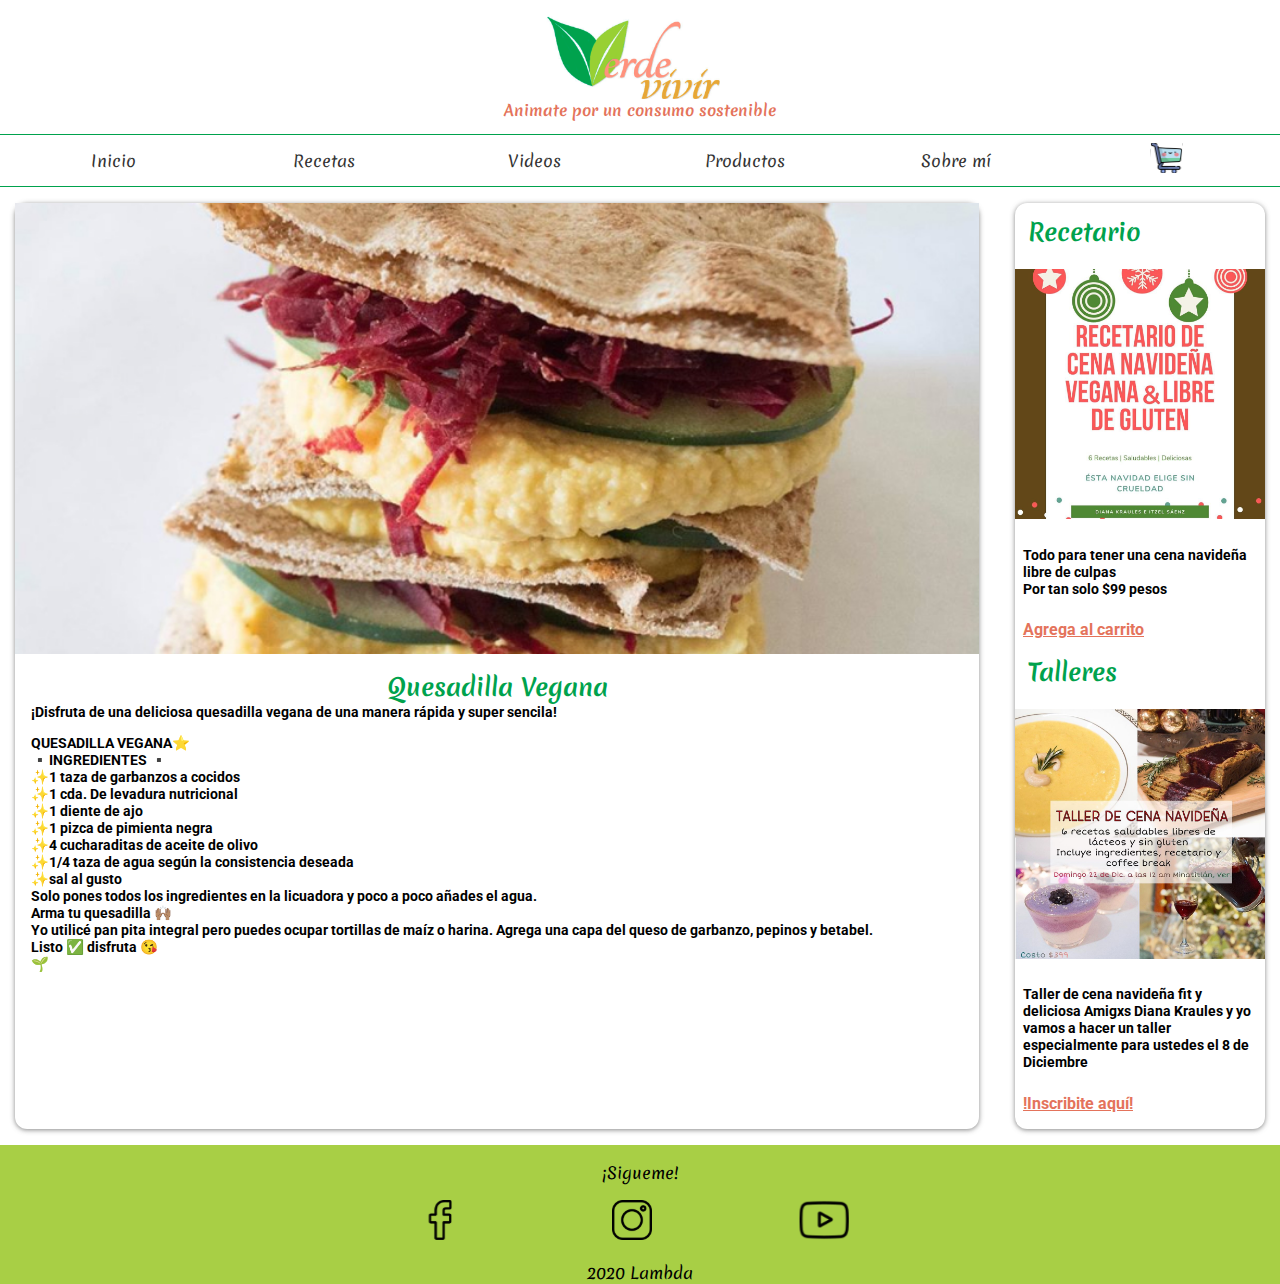
<file: recetas/quesadilla-vegana.html>
<!DOCTYPE html>
<html lang="en">
<head>
    <meta charset="UTF-8">
    <meta name="viewport" content="width=device-width, initial-scale=1.0">
    <link rel="stylesheet" href="/assets/css/styles.css">
    <link rel="shortcut icon" href="/assets/img/favicon.jpeg" type="image/x-icon">

    <title>Verde Vivir</title>
</head>
<body>
    <header class="main-header">
        <img class="img" src="/assets/img/LogoVerdeVivir.png" alt="Logo Verde Vivir">
        <h2 class="main-header__title">Animate por un consumo sostenible</h2>
    </header>
    <nav class="main-nav">
        <ul class="main-menu">      
            <li class="main-menu__item"><a class="main-menu__link center-content fixed_1" href="../index.html">Inicio</a></li>
            <li class="main-menu__item"><a class="main-menu__link center-content fixed_2" href="../recetas.html">Recetas</a></li>
            <li class="main-menu__item"><a class="main-menu__link center-content fixed_3" href="../videos.html">Videos</a></li>
            <li class="main-menu__item"><a class="main-menu__link center-content" href="productos.html">Productos </a>
                <li class="main-menu__item"><a class="main-menu__link center-content fixed_4 last" href="sobremi.html">Sobre mí </a></li>
                </li>
    
                <li class="main-menu__item submenu" id="car-2">
                    <img src="/assets/img/tienda.svg " width="30px" height="30px" alt="Carrito">
                </li>
        </ul>
    </nav>
    
    <main>
       <div class="top-container center-block">
            <section class="cards-recipe cards">
                <div class="cards-item">
                    <div class="image"><img src="/assets/img/recetas/recet-quesadilla.jpg" alt="Quesadilla Vegana"></div>
                    <div class="cards-container">
                        <h2 class="cards-item__title center-content">Quesadilla Vegana</h2>
                        <p class="cards-item__paragraph">¡Disfruta de una deliciosa quesadilla vegana de una manera rápida y super sencila!</p>
                        <pre class="text">
QUESADILLA VEGANA⭐️
▪️INGREDIENTES ▪️
✨1 taza de garbanzos a cocidos
✨1 cda. De levadura nutricional
✨1 diente de ajo
✨1 pizca de pimienta negra
✨4 cucharaditas de aceite de olivo
✨1/4 taza de agua según la consistencia deseada
✨sal al gusto
Solo pones todos los ingredientes en la licuadora y poco a poco añades el agua.
Arma tu quesadilla 🙌🏽
Yo utilicé pan pita integral pero puedes ocupar tortillas de maíz o harina. Agrega una capa del queso de garbanzo, pepinos y betabel. 
Listo ✅ disfruta 😘
🌱                    
                        </pre>
                    </div>
                    <!-- <img src="assets/img/recetas/icon-star.svg" alt=""> -->
                </div>
            </section>
    
            <aside class="recipe">
                <div class="recipe-container">
                    <div class="recipe-card">
                        <h2 class="recipe-card__title">Recetario</h2>
                        <img src="/assets/img/recetario.jpg" alt="Recetario">
                        <p class="recipe-card__paragraph">Todo para tener una cena navideña libre
                            de culpas <br>
                            Por tan solo $<span class="precio">99</span> pesos
                        </p>
                        <a id="recetario" class="recipe-card__link"  href="#" data-id="8">Agrega al carrito</a>
                    </div>
                </div>
    
                <div class="recipe-container">
                    <div class="recipe-card">
                        <h2 class="recipe-card__title">Talleres</h2>
                        <img src="/assets/img/taller.jpg" alt="Taller">
                        <p class="recipe-card__paragraph">Taller de cena navideña fit y deliciosa
                            Amigxs Diana Kraules y yo vamos a hacer un taller
                            especialmente para ustedes el 8 de Diciembre
                        </p>
                        <a class="recipe-card__link" href="#">!Inscribite aquí!</a>
                    </div>
                </div>
            </aside>
    
       </div>   
    </main>
    
    <footer class="footer">
        <p class=" paragraph center-content">¡Sigueme!</p>
        <div class="icons-footer">
            <div class="img"><a  href="https://web.facebook.com/Verde-Vivir-157670398181432/" target="_blank"><img src="/assets/img/facebook-f-brands.svg" width="40px" height="40px" alt="Facebook"></a></div>
            <div class="img"><a  href="https://www.instagram.com/verdevivir_itzel/" target="_blank"><img src="/assets/img/instagram-brands.svg" width="40px" height="40px" alt="Instagram"></a></div>
            <div class="img"><a  href="https://www.youtube.com/channel/UCIsFM0e0sieB-L5U8tbuBEQ" target="_blank"><img src="/assets/img/youtube-brands.svg" width="40px" height="40px" alt="Instagram"></a></div>
        </div>
        <div class="center-content"> <a href="/organigrama.html" class="footer-paragraph ">2020 Lambda</a></div>

    </footer>

    <script src="/assets/js/main.js"></script>
    <script src="/assets/js/car.js"></script>
    <script src="/assets/js/local.js"></script>

</body>
</html>
</file>
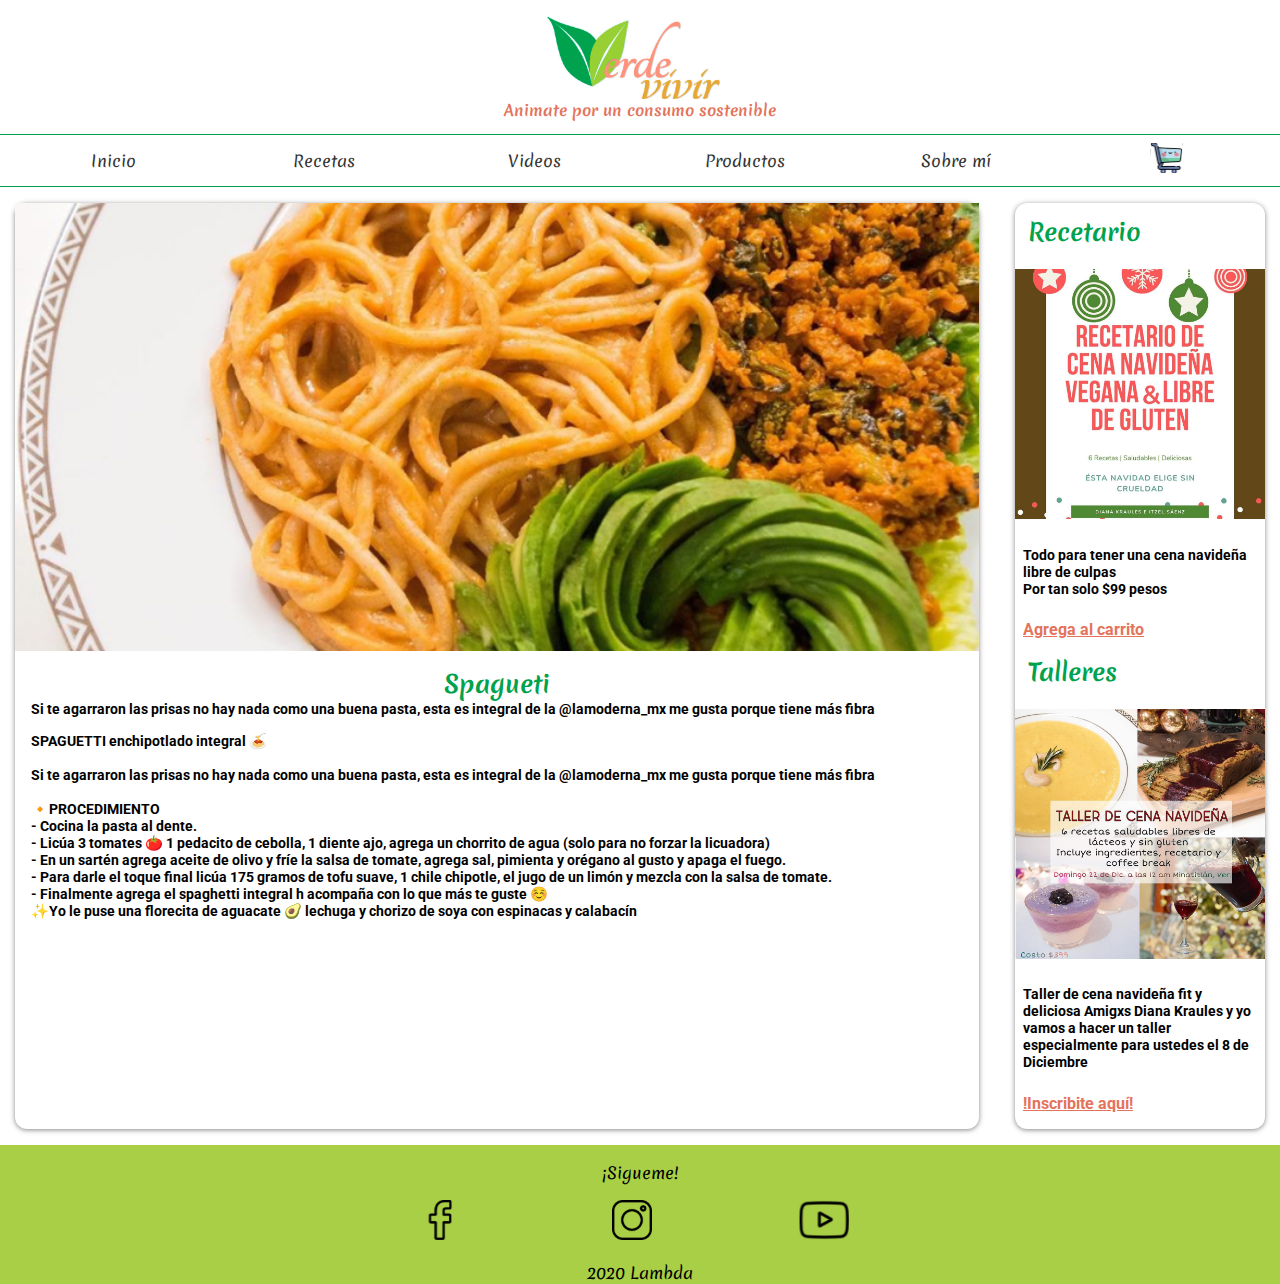
<file: recetas/spagueti.html>
<!DOCTYPE html>
<html lang="en">
<head>
    <meta charset="UTF-8">
    <meta name="viewport" content="width=device-width, initial-scale=1.0">
    <link rel="stylesheet" href="/assets/css/styles.css">
    <link rel="shortcut icon" href="/assets/img/favicon.jpeg" type="image/x-icon">

    <title>Verde Vivir</title>
</head>
<body>
    <header class="main-header">
        <img class="img" src="/assets/img/LogoVerdeVivir.png" alt="Logo Verde Vivir">
        <h2 class="main-header__title">Animate por un consumo sostenible</h2>
    </header>
    <nav class="main-nav">
        <ul class="main-menu">      
            <li class="main-menu__item"><a class="main-menu__link center-content fixed_1" href="../index.html">Inicio</a></li>
            <li class="main-menu__item"><a class="main-menu__link center-content fixed_2" href="../recetas.html">Recetas</a></li>
            <li class="main-menu__item"><a class="main-menu__link center-content fixed_3" href="../videos.html">Videos</a></li>
            <li class="main-menu__item"><a class="main-menu__link center-content" href="productos.html">Productos </a>
                <li class="main-menu__item"><a class="main-menu__link center-content fixed_4 last" href="sobremi.html">Sobre mí </a></li>
                </li>
    
                <li class="main-menu__item submenu" id="car-2">
                    <img src="/assets/img/tienda.svg " width="30px" height="30px" alt="Carrito">
                </li>
        </ul>
    </nav>
    
    <main>
       <div class="top-container center-block">
            <section class="cards-recipe cards">
                <div class="cards-item">
                    <div class="image"><img src="/assets/img/recetas/recet-spagueti.jpg" alt="Spagueti"></div>
                    <div class="cards-container">
                        <h2 class="cards-item__title center-content">Spagueti</h2>
                        <p class="cards-item__paragraph">Si te agarraron las prisas no hay nada como una buena pasta, esta es integral de la @lamoderna_mx me gusta porque tiene más fibra
                        </p>
                        <pre class="text">
SPAGUETTI enchipotlado integral 🍝

Si te agarraron las prisas no hay nada como una buena pasta, esta es integral de la @lamoderna_mx me gusta porque tiene más fibra

🔸PROCEDIMIENTO
- Cocina la pasta al dente.
- Licúa 3 tomates 🍅 1 pedacito de cebolla, 1 diente ajo, agrega un chorrito de agua (solo para no forzar la licuadora)
- En un sartén agrega aceite de olivo y fríe la salsa de tomate, agrega sal, pimienta y orégano al gusto y apaga el fuego.
- Para darle el toque final licúa 175 gramos de tofu suave, 1 chile chipotle, el jugo de un limón y mezcla con la salsa de tomate.
- Finalmente agrega el spaghetti integral h acompaña con lo que más te guste ☺️
✨Yo le puse una florecita de aguacate 🥑 lechuga y chorizo de soya con espinacas y calabacín
                            
                                                     
                        </pre>
                    </div>
                    <!-- <img src="assets/img/recetas/icon-star.svg" alt=""> -->
                </div>
            </section>
    
            <aside class="recipe">
                <div class="recipe-container">
                    <div class="recipe-card">
                        <h2 class="recipe-card__title">Recetario</h2>
                        <img src="/assets/img/recetario.jpg" alt="Recetario">
                        <p class="recipe-card__paragraph">Todo para tener una cena navideña libre
                            de culpas <br>
                            Por tan solo $<span class="precio">99</span> pesos
                        </p>
                        <a id="recetario" class="recipe-card__link"  href="#" data-id="9">Agrega al carrito</a>
                    </div>
                </div>
    
                <div class="recipe-container">
                    <div class="recipe-card">
                        <h2 class="recipe-card__title">Talleres</h2>
                        <img src="/assets/img/taller.jpg" alt="Taller">
                        <p class="recipe-card__paragraph">Taller de cena navideña fit y deliciosa
                            Amigxs Diana Kraules y yo vamos a hacer un taller
                            especialmente para ustedes el 8 de Diciembre
                        </p>
                        <a class="recipe-card__link" href="#">!Inscribite aquí!</a>
                    </div>
                </div>
            </aside>
    
       </div>   
    </main>
    
    <footer class="footer">
        <p class=" paragraph center-content">¡Sigueme!</p>
        <div class="icons-footer">
            <div class="img"><a  href="https://web.facebook.com/Verde-Vivir-157670398181432/" target="_blank"><img src="/assets/img/facebook-f-brands.svg" width="40px" height="40px" alt="Facebook"></a></div>
            <div class="img"><a  href="https://www.instagram.com/verdevivir_itzel/" target="_blank"><img src="/assets/img/instagram-brands.svg" width="40px" height="40px" alt="Instagram"></a></div>
            <div class="img"><a  href="https://www.youtube.com/channel/UCIsFM0e0sieB-L5U8tbuBEQ" target="_blank"><img src="/assets/img/youtube-brands.svg" width="40px" height="40px" alt="Instagram"></a></div>
        </div>
        <div class="center-content"> <a href="/organigrama.html" class="footer-paragraph ">2020 Lambda</a></div>

    </footer>
    
    <script src="/assets/js/main.js"></script>
    <script src="/assets/js/car.js"></script>
    <script src="/assets/js/local.js"></script>

</body>
</html>
</file>
<file: assets/css/styles.css>
@import url("https://fonts.googleapis.com/css2?family=Merienda&display=swap");
@import url("https://fonts.googleapis.com/css2?family=Roboto:wght@100&display=swap");
:root {
  --primary-color: #00A24D;
  --secondary-color:#A8CF45;
  --third-color: #E4735B;
  --normal-color:#333333; }

:root {
  --h1-font-size:2rem;
  --h2-font-size: 1.5rem;
  --h3-font-size: 1.25rem;
  --small-font-size:.95rem; }

*, *::before, *::after {
  box-sizing: border-box; }

body {
  margin: 0;
  font-family: 'Merienda', cursive, sans-serif; }

a {
  text-decoration: none; }

ul {
  padding-left: 0;
  list-style: none;
  margin: 0; }

img {
  width: 100%; }

h1, h2, h3, h4, h5, h6 {
  margin-top: 0; }

h1 {
  font-size: var(--h1-font-size); }

h2 {
  font-size: var(--h2-font-size); }

table {
  margin-top: 1rem; }

th, td {
  padding: 40px;
  border: 1px solid black; }

.center-block {
  margin-left: auto;
  margin-right: auto; }

.center-content {
  text-align: center; }

.l-container {
  margin-right: 4rem;
  margin-left: 4rem; }

.top-container {
  max-width: 1250px;
  margin-top: 1rem;
  display: grid;
  gap: 20px;
  grid-template-areas: 'cards recipe';
  grid-template-rows: 1fr;
  grid-template-columns: 4fr 1fr; }
  @media screen and (max-width: 650px) {
    .top-container {
      grid-template-areas: 'recipe recipe' 'cards cards ';
      grid-template-columns: 1fr;
      grid-template-rows: 1fr; }
      .top-container .recipe {
        margin: auto; } }

.top-container-videos {
  max-width: 1250px;
  margin-top: 1rem;
  display: grid;
  gap: 20px; }

.cards {
  grid-area: cards;
  display: grid;
  gap: 10px;
  grid-template-columns: repeat(auto-fit, minmax(250px, 1fr));
  flex-wrap: wrap;
  margin-right: 1rem; }

.video-cards {
  grid-area: cards;
  display: grid;
  gap: 10px;
  grid-template-columns: repeat(auto-fit, minmax(290px, 1fr));
  flex-wrap: wrap; }

.recipe {
  grid-area: recipe;
  width: 250px;
  box-shadow: 0 1px 5px rgba(104, 104, 104, 0.8);
  border-radius: 12px; }

.main-header {
  display: flex;
  flex-direction: column;
  justify-content: center;
  align-items: center;
  margin: 1rem 0 0; }
  .main-header__title {
    font-size: var(--small-font-size);
    color: var(--third-color);
    font-weight: bold; }

.img {
  width: 15%; }

.main-nav {
  border-top: 1px solid var(--primary-color);
  border-bottom: 1px solid var(--primary-color); }
  .main-nav.show {
    display: block; }
  @media screen and (max-width: 800px) {
    .main-nav {
      display: none;
      border-bottom: 0; }
      .main-nav .main-menu {
        display: block;
        padding-left: 0; }
        .main-nav .main-menu__item {
          border-bottom: 1px solid var(--primary-color);
          margin-left: 0;
          margin-right: 0;
          margin-bottom: .1rem;
          padding-left: 0;
          padding-right: 0; } }

.main-menu {
  display: flex;
  flex-direction: row;
  justify-content: center;
  align-items: center;
  justify-content: space-between;
  padding: 0 .5rem; }
  .main-menu__item {
    width: 100%;
    height: 100%;
    margin-left: .5rem;
    margin-right: .5rem;
    padding: .5rem;
    text-align: center; }
  .main-menu-toggle {
    display: none;
    width: 2.2rem;
    height: 1.6rem;
    background: linear-gradient(var(--primary-color) 20%, transparent 20%, transparent 40%, var(--primary-color) 40%, var(--primary-color) 60%, transparent 60%, transparent 80%, var(--primary-color) 80%);
    margin-right: .5rem; }
    @media screen and (max-width: 800px) {
      .main-menu-toggle {
        display: block; } }

.main-menu__link {
  color: var(--normal-color); }
  .main-menu__link:hover {
    color: var(--secondary-color); }

.cards-item__link {
  color: var(--third-color); }

.toggle {
  display: flex;
  justify-content: flex-end;
  margin-bottom: .5rem; }

.carrito-img {
  fill: red; }

.submenu {
  position: relative; }

.submenu #carrito {
  display: none; }

.recetario-titulo {
  color: var(--primary-color);
  font-size: 1.5rem; }

.recetario-container {
  margin-left: 1rem; }

.pay {
  margin: auto;
  width: 150px;
  height: 150px; }

.btn-img {
  position: relative; }

.paragraph-pay {
  position: absolute;
  bottom: 20px;
  left: 60px;
  font-size: 1.2rem; }

.total {
  display: flex;
  justify-content: center;
  font-family: Merienda;
  margin-top: 1rem;
  margin-bottom: 1rem; }

.eliminar {
  width: 20px; }

.borrar-curso {
  font-family: Roboto;
  color: red;
  font-weight: bold; }

.u-full-width {
  width: 100%; }

.items {
  display: flex;
  color: red; }

.recetario-imagen {
  width: 140px; }

.container {
  display: flex;
  justify-content: space-around;
  align-items: center;
  margin-bottom: 10rem;
  margin-top: 1.5rem;
  height: 100%;
  font-family: Roboto;
  font-weight: bold; }

.confirmed {
  display: none;
  position: absolute;
  bottom: -550px;
  right: 0;
  padding: 1rem;
  background-color: gray; }

.confirmed-none {
  display: none; }

@keyframes blured {
  0% {
    filter: blur(0px); }
  100% {
    filter: blur(350px); } }

.showcase {
  margin-top: 0;
  background-color: var(--secondary-color);
  height: auto;
  padding: 1.5rem 2.5rem; }

.border {
  border: 8px dashed #CAED6F;
  border-radius: 50%;
  padding: .5rem; }

.showcase-title {
  color: white;
  background-color: red; }

.showcase-images {
  background: green; }

.cards-container {
  padding: 1rem; }

.cards-item {
  box-shadow: 0 1px 5px rgba(104, 104, 104, 0.8);
  border-radius: 12px; }

.cards-item__title {
  color: var(--primary-color);
  margin-bottom: 0; }

.cards-item__paragraph {
  margin-top: 0;
  font-size: .9rem;
  font-family: Roboto;
  font-weight: bold; }

.cards img {
  display: block; }

.cards-item__link {
  font-family: Roboto;
  cursor: pointer;
  text-decoration: underline;
  font-weight: bold; }

.recipe-card__title {
  margin-top: .8rem;
  margin-left: .8rem;
  color: var(--primary-color); }

.recipe-card__paragraph {
  font-size: .9rem;
  padding: .5rem;
  font-family: Roboto;
  font-weight: bold; }

.recipe-card__link {
  display: block;
  font-family: Roboto;
  font-weight: bold;
  padding-left: .5rem;
  color: var(--third-color);
  text-decoration: underline;
  margin-bottom: 1rem;
  cursor: pointer; }

.text {
  font-size: .9rem;
  font-family: Roboto;
  font-weight: bold; }

.footer {
  background-color: var(--secondary-color); }

.icons-footer {
  width: 100%;
  display: flex;
  flex-direction: row;
  justify-content: center;
  align-items: center;
  padding-bottom: 1rem; }

.paragraph {
  padding-top: 1rem; }

.footer-paragraph {
  margin-bottom: 0;
  color: inherit; }

.img {
  color: white;
  padding-right: 1rem; }

.container-about {
  max-width: 1250px;
  margin-top: 1rem; }

.container-information {
  display: flex;
  justify-content: space-around; }
  @media screen and (max-width: 950px) {
    .container-information {
      flex-direction: column-reverse; }
      .container-information .container-paragraph {
        width: 100%; }
      .container-information .profile-itzel {
        width: 75%; } }

.container-paragraph {
  width: 50%; }

.profile-itzel {
  width: 500px; }

.objetivo {
  color: var(--primary-color); }

.organigrama {
  width: 60%; }

.button,
button,
input[type="submit"],
input[type="reset"],
input[type="button"] {
  display: inline-block;
  height: 38px;
  padding: 0 30px;
  color: #555;
  text-align: center;
  font-size: 11px;
  font-weight: 600;
  line-height: 38px;
  letter-spacing: .1rem;
  text-transform: uppercase;
  text-decoration: none;
  white-space: nowrap;
  background-color: transparent;
  border-radius: 4px;
  border: 1px solid #bbb;
  cursor: pointer;
  box-sizing: border-box; }

.table-title {
  color: var(--primary-color);
  font-weight: bold;
  font-size: 1.3rem; }
</file>
